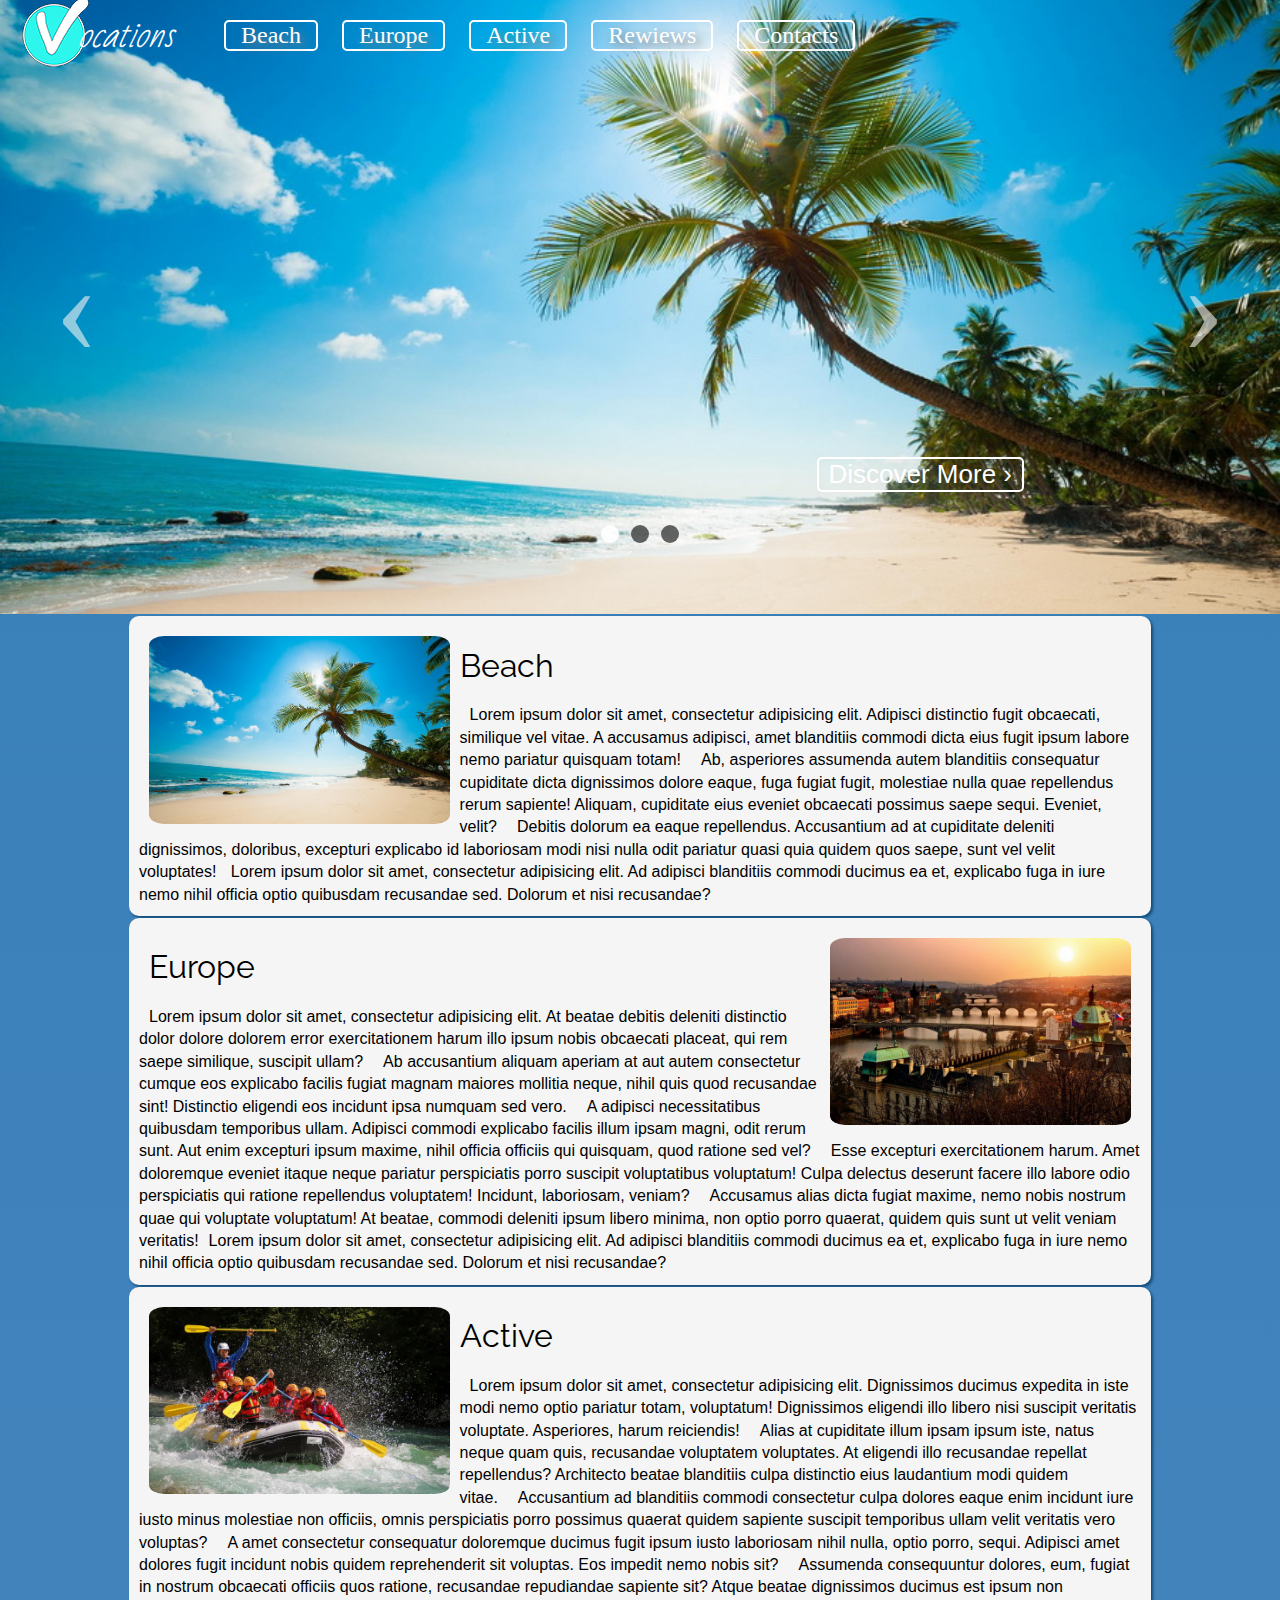
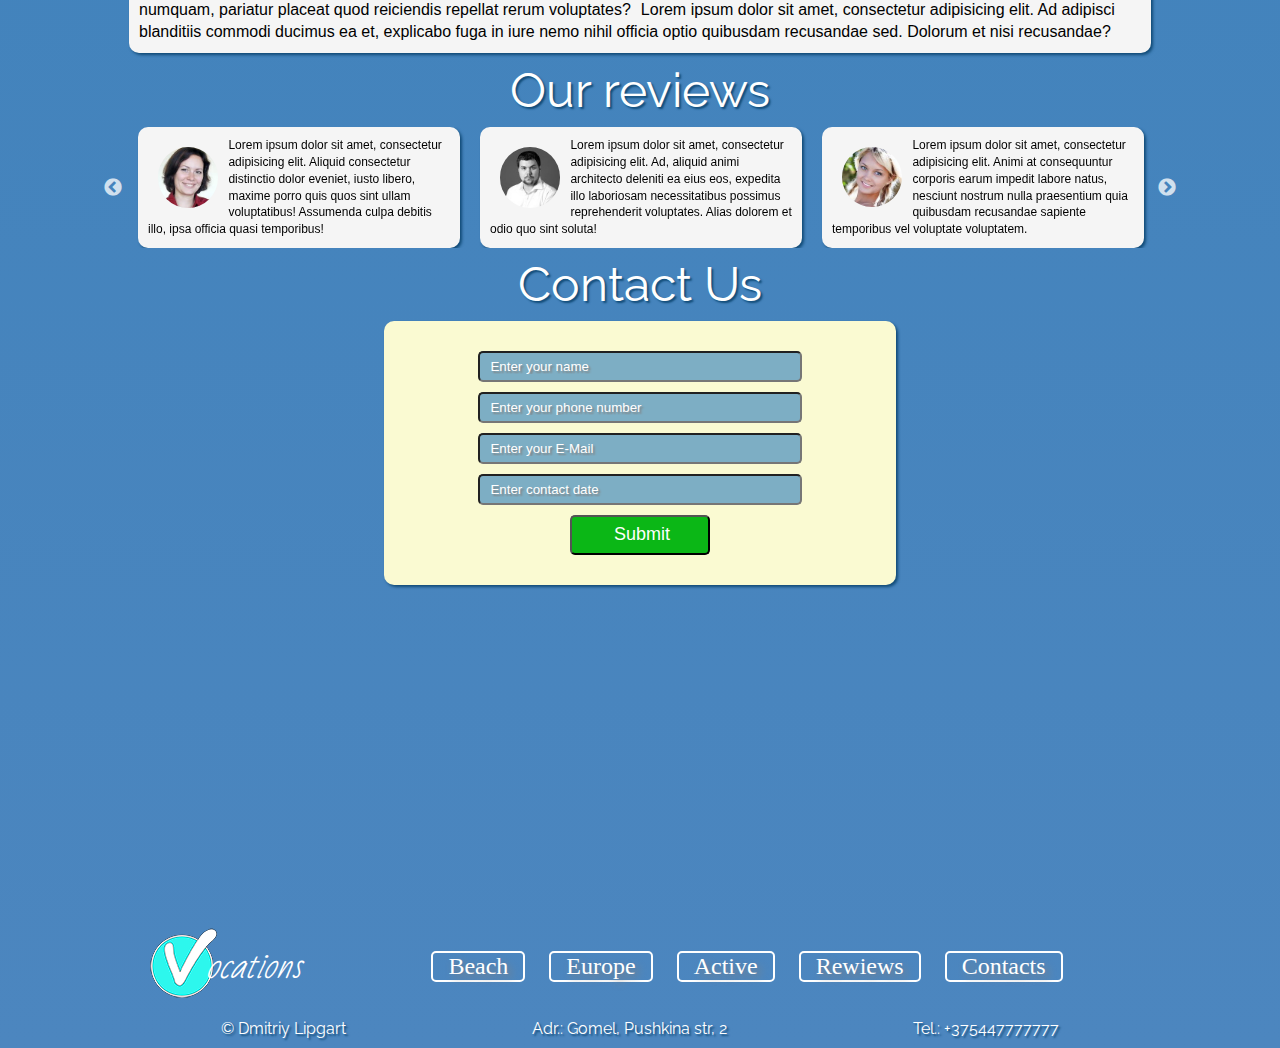
<file: index.html>
<!DOCTYPE html>
<html>
    <head>
        <meta charset="utf-8">
        <meta name="viewport" content="width=device-width, initial-scale=1.0">
        <title>Vocations</title>
        <link href="https://fonts.googleapis.com/css?family=Open+Sans:400,600,700|Raleway:400,600,700|Roboto+Slab:400,700|Source+Sans+Pro:400,600,700&amp;subset=cyrillic"
              rel="stylesheet">
        <link href="https://fonts.googleapis.com/css?family=Lobster+Two|Cookie" rel="stylesheet">
        <link href="https://fonts.googleapis.com/css?family=Gabriela|Lobster|Pangolin&amp;subset=cyrillic"
              rel="stylesheet">
        <link href="https://fonts.googleapis.com/css?family=Bad+Script|Marck+Script&amp;subset=cyrillic"
              rel="stylesheet">
        <link rel="stylesheet" href="main.css">
        <link rel="stylesheet" href="Carusel.css">
        <link rel="stylesheet" type="text/css" href="app/slick-master/slick/slick.css"/>
        <link rel="stylesheet" type="text/css" href="app/slick-master/slick/slick-theme.css"/>
        <link rel="stylesheet" type="text/css" href="app/datetimepicker-master/jquery.datetimepicker.css">


        <script src='https://www.google.com/recaptcha/api.js'></script>
    </head>
    <body>
        <header>
            <div class="logo">
                <img src="img/logo.png" alt="">
                <span>ocations</span>
            </div>
            <nav>
                <ul>
                    <li><a href="#beach">Beach</a></li>
                    <li><a href="#europe">Europe</a></li>
                    <li><a href="#active">Active</a></li>
                    <li><a href="#reviews">Rewiews</a></li>
                    <li><a href="#contacts">Contacts</a></li>
                </ul>
            </nav>

        </header>
        <div class="container">

            <input type="radio" id="i1" name="images" checked/>
            <input type="radio" id="i2" name="images"/>
            <input type="radio" id="i3" name="images"/>


            <div class="slide_img" id="one">


                <label class="prev" for="i3"><span class="arrow">&#x2039;</span></label>
                <label class="next" for="i2"><span class="arrow">&#x203a;</span></label>
                <a href="#beach"> Discover More &#x203a;</a>
            </div>

            <div class="slide_img" id="two">


                <label class="prev" for="i1"><span class="arrow">&#x2039;</span></label>
                <label class="next" for="i3"><span class="arrow">&#x203a;</span></label>
                <a href="#europe">Discover More &#x203a;</a>
            </div>

            <div class="slide_img" id="three">

                <label class="prev" for="i2"><span class="arrow">&#x2039;</span></label>
                <label class="next" for="i1"><span class="arrow">&#x203a;</span></label>
                <a href="#active">Discover More &#x203a;</a>
            </div>


            <div id="nav_slide">
                <label for="i1" class="dots" id="dot1"></label>
                <label for="i2" class="dots" id="dot2"></label>
                <label for="i3" class="dots" id="dot3"></label>

            </div>

        </div>
        <div class="articles">

            <article id="beach"><img class="leftImg" src="img/beach1.jpg" alt="">
                <h1>Beach</h1><span>Lorem ipsum dolor sit amet, consectetur adipisicing elit. Adipisci distinctio fugit obcaecati, similique vel vitae. A accusamus adipisci, amet blanditiis commodi dicta eius fugit ipsum labore nemo pariatur quisquam totam!</span><span>Ab, asperiores assumenda autem blanditiis consequatur cupiditate dicta dignissimos dolore eaque, fuga fugiat fugit, molestiae nulla quae repellendus rerum sapiente! Aliquam, cupiditate eius eveniet obcaecati possimus saepe sequi. Eveniet, velit?</span><span>Debitis dolorum ea eaque repellendus. Accusantium ad at cupiditate deleniti dignissimos, doloribus, excepturi explicabo id laboriosam modi nisi nulla odit pariatur quasi quia quidem quos saepe, sunt vel velit voluptates!</span>
                Lorem ipsum dolor sit amet, consectetur adipisicing elit. Ad adipisci blanditiis commodi ducimus ea et,
                explicabo fuga in iure nemo nihil officia optio quibusdam recusandae sed. Dolorum et nisi
                recusandae?</span></article>
            <article id="europe"><img class="rightImg" src="img/europe1.jpg" alt="">
                <h1>Europe</h1><span>Lorem ipsum dolor sit amet, consectetur adipisicing elit. At beatae debitis deleniti distinctio dolor dolore dolorem error exercitationem harum illo ipsum nobis obcaecati placeat, qui rem saepe similique, suscipit ullam?</span><span>Ab accusantium aliquam aperiam at aut autem consectetur cumque eos explicabo facilis fugiat magnam maiores mollitia neque, nihil quis quod recusandae sint! Distinctio eligendi eos incidunt ipsa numquam sed vero.</span><span>A adipisci necessitatibus quibusdam temporibus ullam. Adipisci commodi explicabo facilis illum ipsam magni, odit rerum sunt. Aut enim excepturi ipsum maxime, nihil officia officiis qui quisquam, quod ratione sed vel?</span><span>Esse excepturi exercitationem harum. Amet doloremque eveniet itaque neque pariatur perspiciatis porro suscipit voluptatibus voluptatum! Culpa delectus deserunt facere illo labore odio perspiciatis qui ratione repellendus voluptatem! Incidunt, laboriosam, veniam?</span><span>Accusamus alias dicta fugiat maxime, nemo nobis nostrum quae qui voluptate voluptatum! At beatae, commodi deleniti ipsum libero minima, non optio porro quaerat, quidem quis sunt ut velit veniam veritatis!</span>Lorem
                ipsum dolor sit amet, consectetur adipisicing elit. Ad adipisci blanditiis commodi ducimus ea et,
                explicabo fuga in iure nemo nihil officia optio quibusdam recusandae sed. Dolorum et nisi
                recusandae?</span></article>
            <article id="active"><img class="leftImg" src="img/active1.jpg" alt="">
                <h1>Active</h1><span>Lorem ipsum dolor sit amet, consectetur adipisicing elit. Dignissimos ducimus expedita in iste modi nemo optio pariatur totam, voluptatum! Dignissimos eligendi illo libero nisi suscipit veritatis voluptate. Asperiores, harum reiciendis!</span><span>Alias at cupiditate illum ipsam ipsum iste, natus neque quam quis, recusandae voluptatem voluptates. At eligendi illo recusandae repellat repellendus? Architecto beatae blanditiis culpa distinctio eius laudantium modi quidem vitae.</span><span>Accusantium ad blanditiis commodi consectetur culpa dolores eaque enim incidunt iure iusto minus molestiae non officiis, omnis perspiciatis porro possimus quaerat quidem sapiente suscipit temporibus ullam velit veritatis vero voluptas?</span><span>A amet consectetur consequatur doloremque ducimus fugit ipsum iusto laboriosam nihil nulla, optio porro, sequi. Adipisci amet dolores fugit incidunt nobis quidem reprehenderit sit voluptas. Eos impedit nemo nobis sit?</span><span>Assumenda consequuntur dolores, eum, fugiat in nostrum obcaecati officiis quos ratione, recusandae repudiandae sapiente sit? Atque beatae dignissimos ducimus est ipsum non numquam, pariatur placeat quod reiciendis repellat rerum voluptates?</span>Lorem
                ipsum dolor sit amet, consectetur adipisicing elit. Ad adipisci blanditiis commodi ducimus ea et,
                explicabo fuga in iure nemo nihil officia optio quibusdam recusandae sed. Dolorum et nisi
                recusandae?</span></article>

        </div>
        <div class="reviews_header" id="reviews">Our reviews</div>

        <div class="reviews" >

            <div class="review"><img src="img/1.jpg" alt=""><span>Lorem ipsum dolor sit amet, consectetur adipisicing elit. Aliquid consectetur distinctio dolor eveniet, iusto libero, maxime porro quis quos sint ullam voluptatibus! Assumenda culpa debitis illo, ipsa officia quasi temporibus! </span>
            </div>
            <div class="review"><img src="img/2.jpg" alt=""><span>Lorem ipsum dolor sit amet, consectetur adipisicing elit. Ad, aliquid animi architecto deleniti ea eius eos, expedita illo laboriosam necessitatibus possimus reprehenderit voluptates. Alias dolorem et odio quo sint soluta!</span>
            </div>
            <div class="review"><img src="img/3.jpg" alt=""><span>Lorem ipsum dolor sit amet, consectetur adipisicing elit. Animi at consequuntur corporis earum impedit labore natus, nesciunt nostrum nulla praesentium quia quibusdam recusandae sapiente temporibus vel voluptate voluptatem.</span>
            </div>
            <div class="review"><img src="img/4.jpg" alt=""><span>Lorem ipsum dolor sit amet, consectetur adipisicing elit. Aliquid commodi cumque debitis, ducimus eligendi illum impedit inventore iste iure libero minima modi optio quaerat quam sed, tempore unde voluptate voluptatum!</span>
            </div>
            <div class="review"><img src="img/5.jpg" alt=""><span>Lorem ipsum dolor sit amet, consectetur adipisicing elit. Alias asperiores aut autem, blanditiis consectetur, debitis inventore maxime obcaecati possimus qui quisquam quo, suscipit voluptatibus. Culpa eos laudantium minima quasi tempore!</span>
            </div>
        </div>


        <div class="contacts" id="contacts">Contact Us</div>

        

        <form>

            <input class="inputform" type="text" placeholder="Enter your name">
            <input class="inputform" type="tel" placeholder="Enter your phone number">
            <input class="inputform" type="email" placeholder="Enter your E-Mail">
            <input class="inputform" type="datetime" id="datetimepicker" placeholder="Enter contact date" >

            



            <input type="submit" value="Submit" class="g-recaptcha"
                   data-sitekey="6Ldg-FIUAAAAAKX5XKROLus_WLeIg62H_U6vsj1k"
                   data-callback="YourOnSubmitFn">
        </form>

            <div class="map">
                <script type="text/javascript" charset="utf-8" async src="https://api-maps.yandex.ru/services/constructor/1.0/js/?um=constructor%3A2ece7b2a3ecda36d1d85e0b5b9360e5f40759e779eb099354dcfffe36f696932&amp;lang=ru_RU&amp;scroll=false"></script>
            </div>

       

        <footer>

            <nav>
                <div class="logo">
                    <img src="img/logo.png" alt="">
                    <span>ocations</span>
                </div>
                <ul>
                    <li><a href="#beach">Beach</a></li>
                    <li><a href="#europe">Europe</a></li>
                    <li><a href="#active">Active</a></li>
                    <li><a href="#reviews">Rewiews</a></li>
                    <li><a href="#contacts">Contacts</a></li>
                </ul>

                <div class="social">


                    <script type="text/javascript">(function(w,doc) {
                        if (!w.__utlWdgt ) {
                            w.__utlWdgt = true;
                            var d = doc, s = d.createElement('script'), g = 'getElementsByTagName';
                            s.type = 'text/javascript'; s.charset='UTF-8'; s.async = true;
                            s.src = ('https:' == w.location.protocol ? 'https' : 'http')  + '://w.uptolike.com/widgets/v1/uptolike.js';
                            var h=d[g]('body')[0];
                            h.appendChild(s);
                        }})(window,document);
                    </script>
                    <div data-mobile-view="true" data-share-size="30" data-like-text-enable="false" data-background-alpha="0.0" data-pid="1758351" data-mode="share" data-background-color="#ffffff" data-hover-effect="scale" data-share-shape="round-rectangle" data-share-counter-size="12" data-icon-color="#ffffff" data-mobile-sn-ids="fb.vk.tw.ok.wh.vb.tm." data-text-color="#000000" data-buttons-color="#ffffff" data-counter-background-color="#ffffff" data-share-counter-type="disable" data-orientation="horizontal" data-following-enable="false" data-sn-ids="fb.vk.tw.ok.tm." data-preview-mobile="false" data-selection-enable="true" data-exclude-show-more="true" data-share-style="12" data-counter-background-alpha="1.0" data-top-button="true" class="uptolike-buttons" ></div>

                </div>

            </nav>
            <div class="info">

                <div class="copy">&#169 Dmitriy Lipgart</div>
                <div class="address"> Adr.:   Gomel, Pushkina str, 2</div>
                <div class="tel">Tel.:   +375447777777</div>

            </div>


        </footer>

         <script type="text/javascript" src="app/jquery-3.3.1.min.js"></script>

       <!-- <script type="text/javascript" src="app/datetimepicker-master/jquery.js"></script>
-->

        <script type="text/javascript" src="app/datetimepicker-master/build/jquery.datetimepicker.full.min.js"></script>
        <script type="text/javascript">

        jQuery('#datetimepicker').datetimepicker();
        </script>

        <script type="text/javascript" src="app/slick-master/slick/slick.min.js"></script>


        <script type="text/javascript" src="js.js">

        </script>

    </body>
</html>
</file>
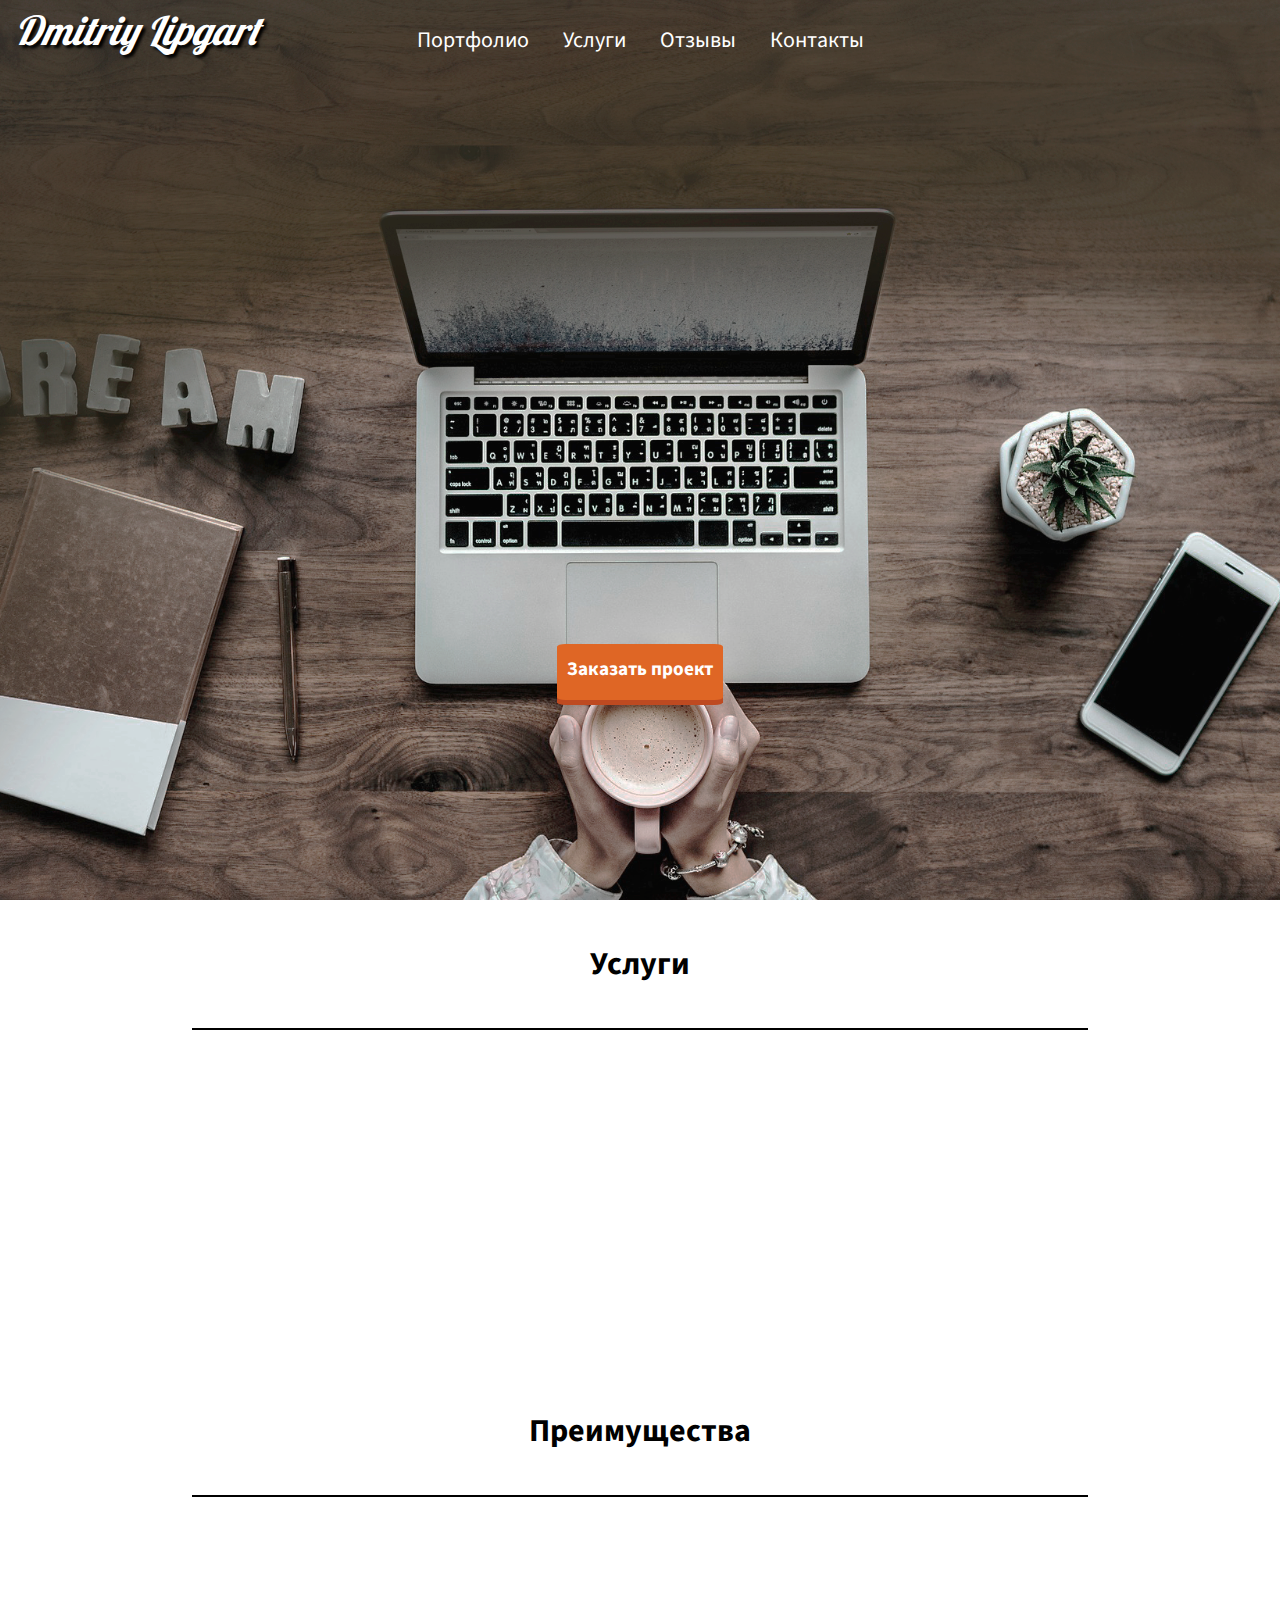
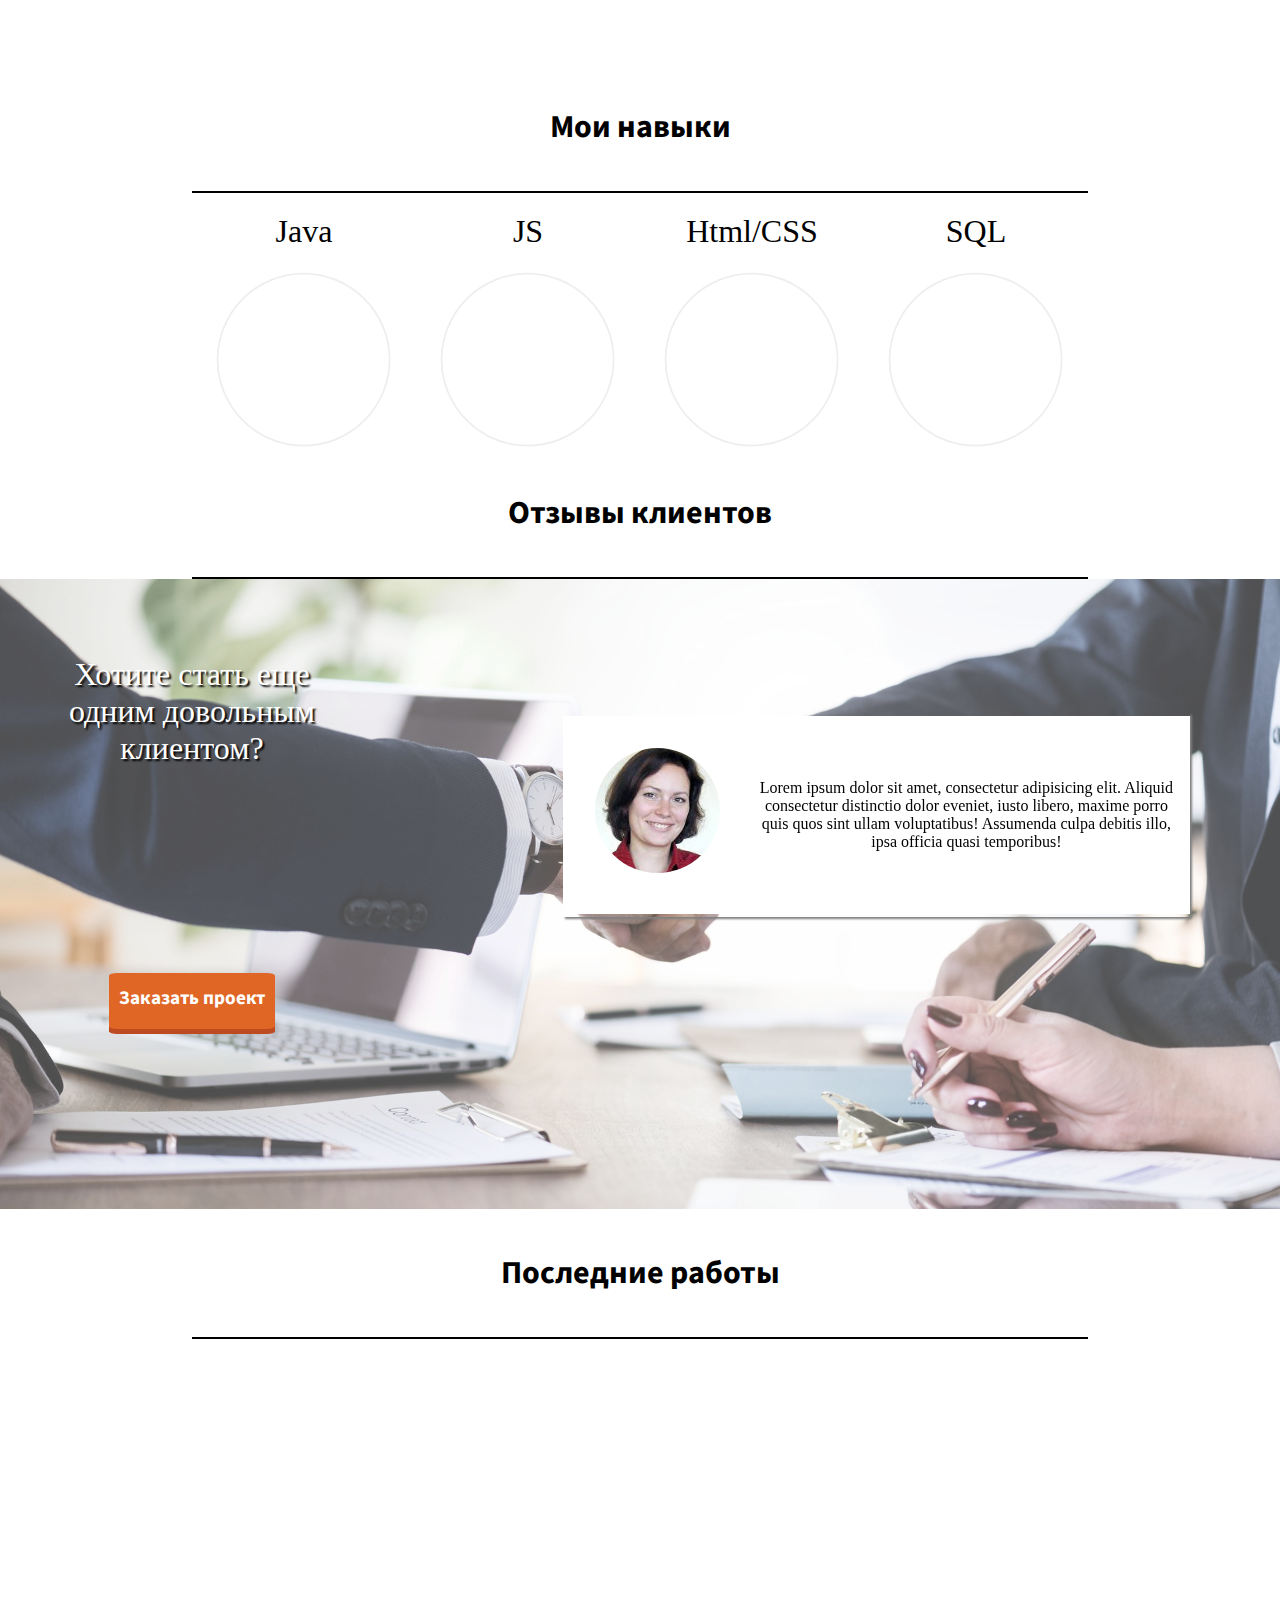
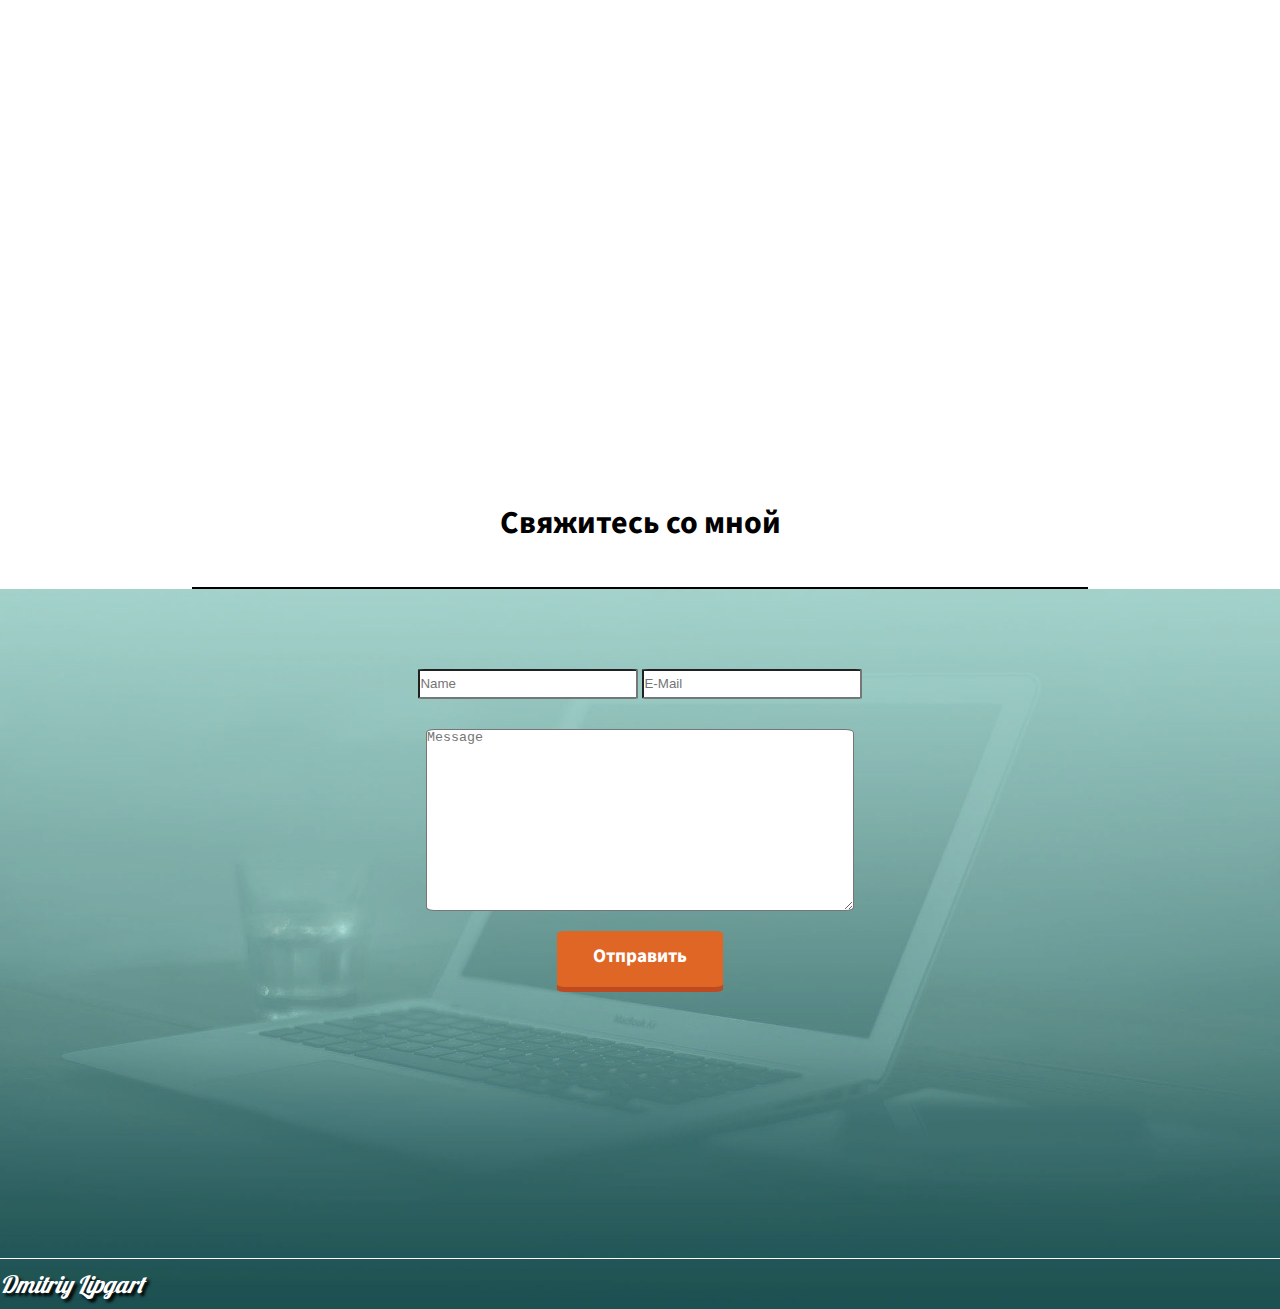
<file: Exam/index.html>
<!DOCTYPE html>
<html>
    <head>
        <meta charset="utf-8">
        <title>$Title$</title>
        <meta name="viewport" content="width=device-width, initial-scale=1">
        <link href="https://fonts.googleapis.com/css?family=Open+Sans:400,600,700|Raleway:400,600,700|Roboto+Slab:400,700|Source+Sans+Pro:400,600,700&amp;subset=cyrillic" rel="stylesheet">
        <link href="https://fonts.googleapis.com/css?family=Lobster+Two|Cookie" rel="stylesheet">
        <link href="https://fonts.googleapis.com/css?family=Gabriela|Lobster|Pangolin&amp;subset=cyrillic" rel="stylesheet">
        <link href="https://fonts.googleapis.com/css?family=Bad+Script|Marck+Script&amp;subset=cyrillic" rel="stylesheet">
        <link rel="stylesheet" href="Style.css">
        <link rel="stylesheet" href="media.css">
        <link rel="stylesheet" href="js/revealator-master/fm.revealator.jquery.css">
        <link rel="stylesheet" href="https://use.fontawesome.com/releases/v5.0.12/css/all.css" integrity="sha384-G0fIWCsCzJIMAVNQPfjH08cyYaUtMwjJwqiRKxxE/rx96Uroj1BtIQ6MLJuheaO9" crossorigin="anonymous">
        <script src="js/jquery-3.3.1.min.js"></script>
        <script src="js/jquery.viewportchecker.min.js"></script>
        <script src="js/progressbar.min.js"></script>
        <script src="js/revealator-master/fm.revealator.jquery.js"></script>


        <link rel="stylesheet" type="text/css" href="js/slick-master/slick/slick.css"/>
        <link rel="stylesheet" type="text/css" href="js/slick-master/slick/slick-theme.css"/>
    </head>
    <body>
        <div class="logo">Dmitriy Lipgart</div>
        <div class="header">
            <nav>
                <input type="checkbox" name="toggle" id="menu" class="toggle_menu">
                <label for="menu" class="toggle_menu"><i class="fa fa-bars"></i>Меню</label>
                <ul id="menu_ch">
                    <li><a href="#portfolio_a">Портфолио</a></li>
                    <li><a href="#service_a">Услуги</a></li>
                    <li><a href="#reviews_a">Отзывы</a></li>
                    <li><a href="#contacts">Контакты</a></li>
                </ul></nav>
        </div>
            <div class="container">
                <div class="button"><a href="#contacts">Заказать проект</a>

                </div>
        </div>

        <h2 id="service_a">Услуги</h2>

        <div class="services" >

            <figure class="services_item">
                <h3>Java Development</h3>
                <img src="img/javasm.png" alt="">
                <figcaption>Lorem ipsum dolor sit amet, consectetur adipisicing elit. Asperiores at cum debitis dolorum eos mollitia odio reiciendis sequi tenetur. </figcaption>
                <button></button>
            </figure>

            <figure class="services_item">
                <h3>Web Development</h3>
                <img src="img/html3.png" alt="">
                <figcaption>Lorem ipsum dolor sit amet, consectetur adipisicing elit. Asperiores at cum debitis dolorum eos mollitia odio reiciendis sequi tenetur.</figcaption>
                <button></button>
            </figure>

            <figure class="services_item">
                <h3>Android Development</h3>
                <img src="img/android-phonesm.png" alt="">
                <figcaption>Lorem ipsum dolor sit amet, consectetur adipisicing elit. Asperiores at cum debitis dolorum eos mollitia odio reiciendis sequi tenetur.</figcaption>
                <button></button>
            </figure>
        </div>

        <h2 id="advantages_a">Преимущества</h2>
        <div class="advantages">

            <figure class="advantages_item">
                <h3>Скорость</h3>
                <i class="far fa-clock"></i>
                <figcaption>Lorem ipsum dolor sit amet, consectetur adipisicing elit. Asperiores at cum debitis dolorum eos mollitia odio reiciendis sequi tenetur. </figcaption>
                <button></button>
            </figure>

            <figure class="advantages_item">
                <h3>Качество</h3>
                <i class="far fa-thumbs-up"></i>
                <figcaption>Lorem ipsum dolor sit amet, consectetur adipisicing elit. Asperiores at cum debitis dolorum eos mollitia odio reiciendis sequi tenetur.</figcaption>
                <button></button>
            </figure>

            <figure class="advantages_item">
                <h3>Поддержка</h3>
                <i class="far fa-handshake"></i>
                <figcaption>Lorem ipsum dolor sit amet, consectetur adipisicing elit. Asperiores at cum debitis dolorum eos mollitia odio reiciendis sequi tenetur.</figcaption>
                <button></button>
            </figure>
        </div>
        <h2>Мои навыки</h2>
        <div class="skills">

        <div class="skill">
            <div class="skill_name"><span>Java</span></div>
            <div class="skill_bar"></div>
        </div>

            <div class="skill">
                <div class="skill_name">JS</div>
                <div class="skill_bar"></div>
            </div>

            <div class="skill">
                <div class="skill_name">Html/CSS</div>
                <div class="skill_bar"></div>
            </div>

            <div class="skill">
                <div class="skill_name">SQL</div>
                <div class="skill_bar"></div>
            </div>

        </div>

        <h2 id="reviews_a">Отзывы клиентов</h2>
        <div class="reviews_wrapper">
            <div class="reviews_aside"><span>Хотите стать еще одним довольным клиентом?</span>
                <div class="button reviews_button"><a href="#contacts">Заказать проект</a>
                </div>
            </div>


            <div class="reviews_bside">

                <div class="reviews">

                    <div class="review"><img src="img/1.jpg" alt=""><span>Lorem ipsum dolor sit amet, consectetur adipisicing elit. Aliquid consectetur distinctio dolor eveniet, iusto libero, maxime porro quis quos sint ullam voluptatibus! Assumenda culpa debitis illo, ipsa officia quasi temporibus! </span>
                    </div>
                    <div class="review"><img src="img/2.jpg" alt=""><span>Lorem ipsum dolor sit amet, consectetur adipisicing elit. Ad, aliquid animi architecto deleniti ea eius eos, expedita illo laboriosam necessitatibus possimus reprehenderit voluptates. Alias dolorem et odio quo sint soluta!</span>
                    </div>
                    <div class="review"><img src="img/3.jpg" alt=""><span>Lorem ipsum dolor sit amet, consectetur adipisicing elit. Animi at consequuntur corporis earum impedit labore natus, nesciunt nostrum nulla praesentium quia quibusdam recusandae sapiente temporibus vel voluptate voluptatem.</span>
                    </div>
                    <div class="review"><img src="img/4.jpg" alt=""><span>Lorem ipsum dolor sit amet, consectetur adipisicing elit. Aliquid commodi cumque debitis, ducimus eligendi illum impedit inventore iste iure libero minima modi optio quaerat quam sed, tempore unde voluptate voluptatum!</span>
                    </div>
                    <div class="review"><img src="img/5.jpg" alt=""><span>Lorem ipsum dolor sit amet, consectetur adipisicing elit. Alias asperiores aut autem, blanditiis consectetur, debitis inventore maxime obcaecati possimus qui quisquam quo, suscipit voluptatibus. Culpa eos laudantium minima quasi tempore!</span>
                    </div>
                </div>
            </div>
        </div>



        <h2 id="portfolio_a">Последние работы</h2>
        <div class="portfolio">
            <figure class="portfolio_item revealator-slideleft revealator-once"><img src="img/projects/project1.jpg" alt="">
                <figcaption>
                    <h3>Название проекта</h3>
                    <p>Описание проекта. Описание проекта. Описание проекта</p>
                    <button></button>
                </figcaption>
            </figure>
            <figure class="portfolio_item revealator-slideleft revealator-delay2 revealator-once"><img src="img/projects/project2.jpg" alt="">
                <figcaption>
                    <h3>Название проекта</h3>
                    <p>Описание проекта. Описание проекта. Описание проекта</p>
                    <button></button>
                </figcaption>
            </figure>
            <figure class="portfolio_item revealator-slideleft revealator-delay4 revealator-once"><img src="img/projects/project3.jpg" alt="">
                <figcaption>
                    <h3>Название проекта</h3>
                    <p>Описание проекта. Описание проекта. Описание проекта</p>
                    <button></button>
                </figcaption>
            </figure>
            <figure class="portfolio_item revealator-slideright revealator-once"><img src="img/projects/project4.jpg" alt="">
                <figcaption>
                    <h3>Название проекта</h3>
                    <p>Описание проекта. Описание проекта. Описание проекта</p>
                    <button></button>
                </figcaption>
            </figure>
            <figure class="portfolio_item revealator-slideright revealator-delay2 revealator-once"><img src="img/projects/project5.jpg" alt="">
                <figcaption>
                    <h3>Название проекта</h3>
                    <p>Описание проекта. Описание проекта. Описание проекта</p>
                    <button></button>
                </figcaption>
            </figure>
            <figure class="portfolio_item revealator-slideright revealator-delay4 revealator-once"><img src="img/projects/project6.jpg" alt="">
                <figcaption>
                    <h3 class="test">Название проекта</h3>
                    <p>Описание проекта. Описание проекта. Описание проекта</p>
                    <button></button>
                </figcaption>
            </figure>
        </div>





        <h2 id="contacts">Свяжитесь со мной</h2>
        <div class="footer_container">


            <form>

                <input class="inputform" type="text" placeholder="Name">
                <input class="inputform" type="email" placeholder="E-Mail">
                <textarea placeholder="Message"></textarea>


            </form>
            <div class="button"><a href="#">Отправить</a></div>
            <footer>
                <div class="footlogo">Dmitriy Lipgart</div>

                <div class="social">

                    <script type="text/javascript">(function(w,doc) {
                        if (!w.__utlWdgt ) {
                            w.__utlWdgt = true;
                            var d = doc, s = d.createElement('script'), g = 'getElementsByTagName';
                            s.type = 'text/javascript'; s.charset='UTF-8'; s.async = true;
                            s.src = ('https:' == w.location.protocol ? 'https' : 'http')  + '://w.uptolike.com/widgets/v1/uptolike.js';
                            var h=d[g]('body')[0];
                            h.appendChild(s);
                        }})(window,document);
                    </script>
                    <div data-mobile-view="false" data-share-size="20" data-like-text-enable="false" data-background-alpha="0.0" data-pid="1764262" data-mode="share" data-background-color="#ffffff" data-hover-effect="scale" data-share-shape="round-rectangle" data-share-counter-size="12" data-icon-color="#ffffff" data-mobile-sn-ids="fb.vk.tw.ok.wh.vb.tm." data-text-color="#000000" data-buttons-color="#ffffff" data-counter-background-color="#ffffff" data-share-counter-type="common" data-orientation="horizontal" data-following-enable="false" data-sn-ids="fb.vk.tw.tm.ln." data-preview-mobile="false" data-selection-enable="true" data-exclude-show-more="true" data-share-style="4" data-counter-background-alpha="1.0" data-top-button="false" class="uptolike-buttons" ></div>
                </div>
            </footer>


            <a href="#" class="fas fa-arrow-alt-circle-up"></a>
        </div>

        <script>
            $(window).scroll(function(){

                if($(window).scrollTop()>500){

                    $('.fa-arrow-alt-circle-up').show()

                } else {
                    $('.fa-arrow-alt-circle-up').hide()
                }
            })

        </script>


        <script>
            $(document).ready(function(){


                $(".nav").on("click","a", function (event) {
                    event.preventDefault();
                    var id  = $(this).attr('href'),
                        top = $(id).offset().top;
                    $('body,html').animate({scrollTop: top}, 1000);
                });

                $('.fa-arrow-alt-circle-up').click(function() {
                    $('body,html').animate({scrollTop:0},500);
                    return false;
                });


            });
        </script>




        <script type="text/javascript" src="js/slick-master/slick/slick.min.js"></script>

        <script>
            $('.reviews').slick({
//                vertical: true,
                autoplay: true,
                appendArrows: $(".review"),
                infinite: true,
                slidesToShow: 1,
                slidesToScroll: 1
            });

        </script>


        <script>

            var elems = document.getElementsByClassName("skill_bar");
            var bars = [];
            var skillValue = [.80, .84, .89, .65]


            for(var i = 0; i < elems.length; i++) {
                var bar = new ProgressBar.Circle(elems[i], {
                    color: '#232323',
                    // This has to be the same size as the maximum width to
                    // prevent clipping
                    strokeWidth: 4,
                    trailWidth: 1,
                    easing: 'easeInOut',
                    duration: 1400,
                    text: {
                        autoStyleContainer: false
                    },
                    from: {color: '#FF0000', width: 1},
                    to: {color: '#0f6e85', width: 4},
                    // Set default step function for all animate calls
                    step: function (state, circle) {
                        circle.path.setAttribute('stroke', state.color);
                        circle.path.setAttribute('stroke-width', state.width);

                        var value = Math.round(circle.value() * 100);
                        if (value === 0) {
                            circle.setText('');
                        } else {
                            circle.setText(value);
                        }

                    }
                });
                bar.text.style.fontFamily = '"Raleway", Helvetica, sans-serif';
                bar.text.style.fontSize = '2rem';
                bars.push(bar);
            }




            jQuery(function($){

                $('.services').viewportChecker({
                    callbackFunction:function(){
                        $( '.services').css('opacity', 1)
                    }
                });
                $('.advantages').viewportChecker({
                    callbackFunction:function(){
                        $( '.advantages').css('opacity', 1)
                    }
                });
                $('.skills').viewportChecker({
                    callbackFunction:function(){
                        for(var i = 0; i < elems.length; i++){

                            bars[i].animate(skillValue[i]);
                        }
                    }
                });


            });














//            $(window).scroll(function(){
//
//                if($(window).scrollTop()>400){
//                    $( '.services').css('opacity', 1)
//                }
//            })
        </script>

        
    </body>
</html>
</file>
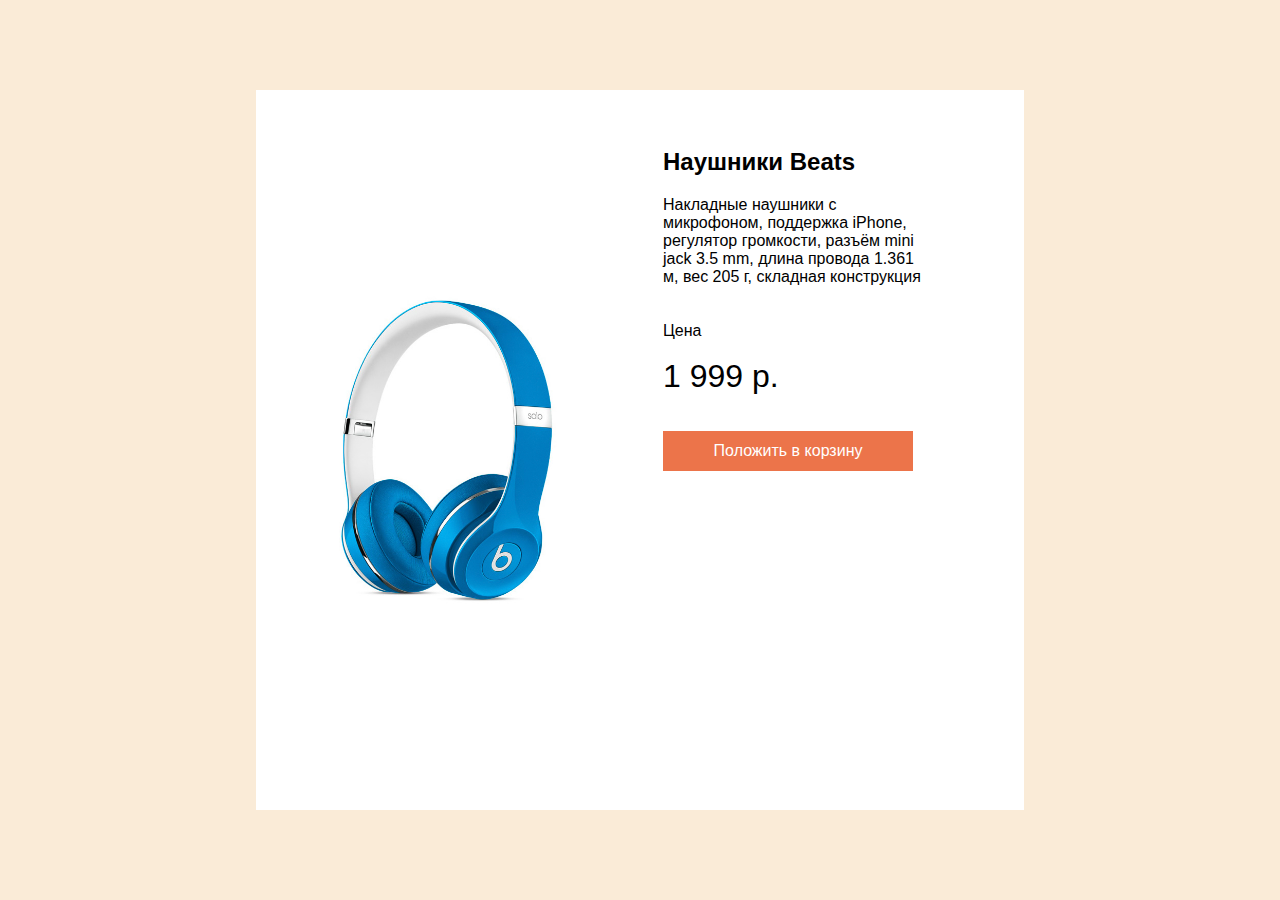
<file: goodCard/index.html>
<!DOCTYPE html>
<html>
    <head>
        <meta charset="utf-8">
        <title>Card</title>
        <link rel="stylesheet" href="main.css">
        <meta name="viewport" content="width=device-width, initial-scale=1">
    </head>
    <body>
        <div class="container">
            <div class="img"></div>
            <div class="info">
                <h2>Наушники Beats</h2>
                <div class="description">Накладные наушники с микрофоном, поддержка iPhone, регулятор громкости, разъём mini jack 3.5 mm, длина провода 1.361 м, вес 205 г, складная конструкция</div>
                <div class="price_desc">Цена</div>
                <div class="price">1 999 р.</div>
                <div class="button"><a href="#">
                    Положить в корзину</a></div>
            </div>
        </div>
    </body>
</html>
</file>
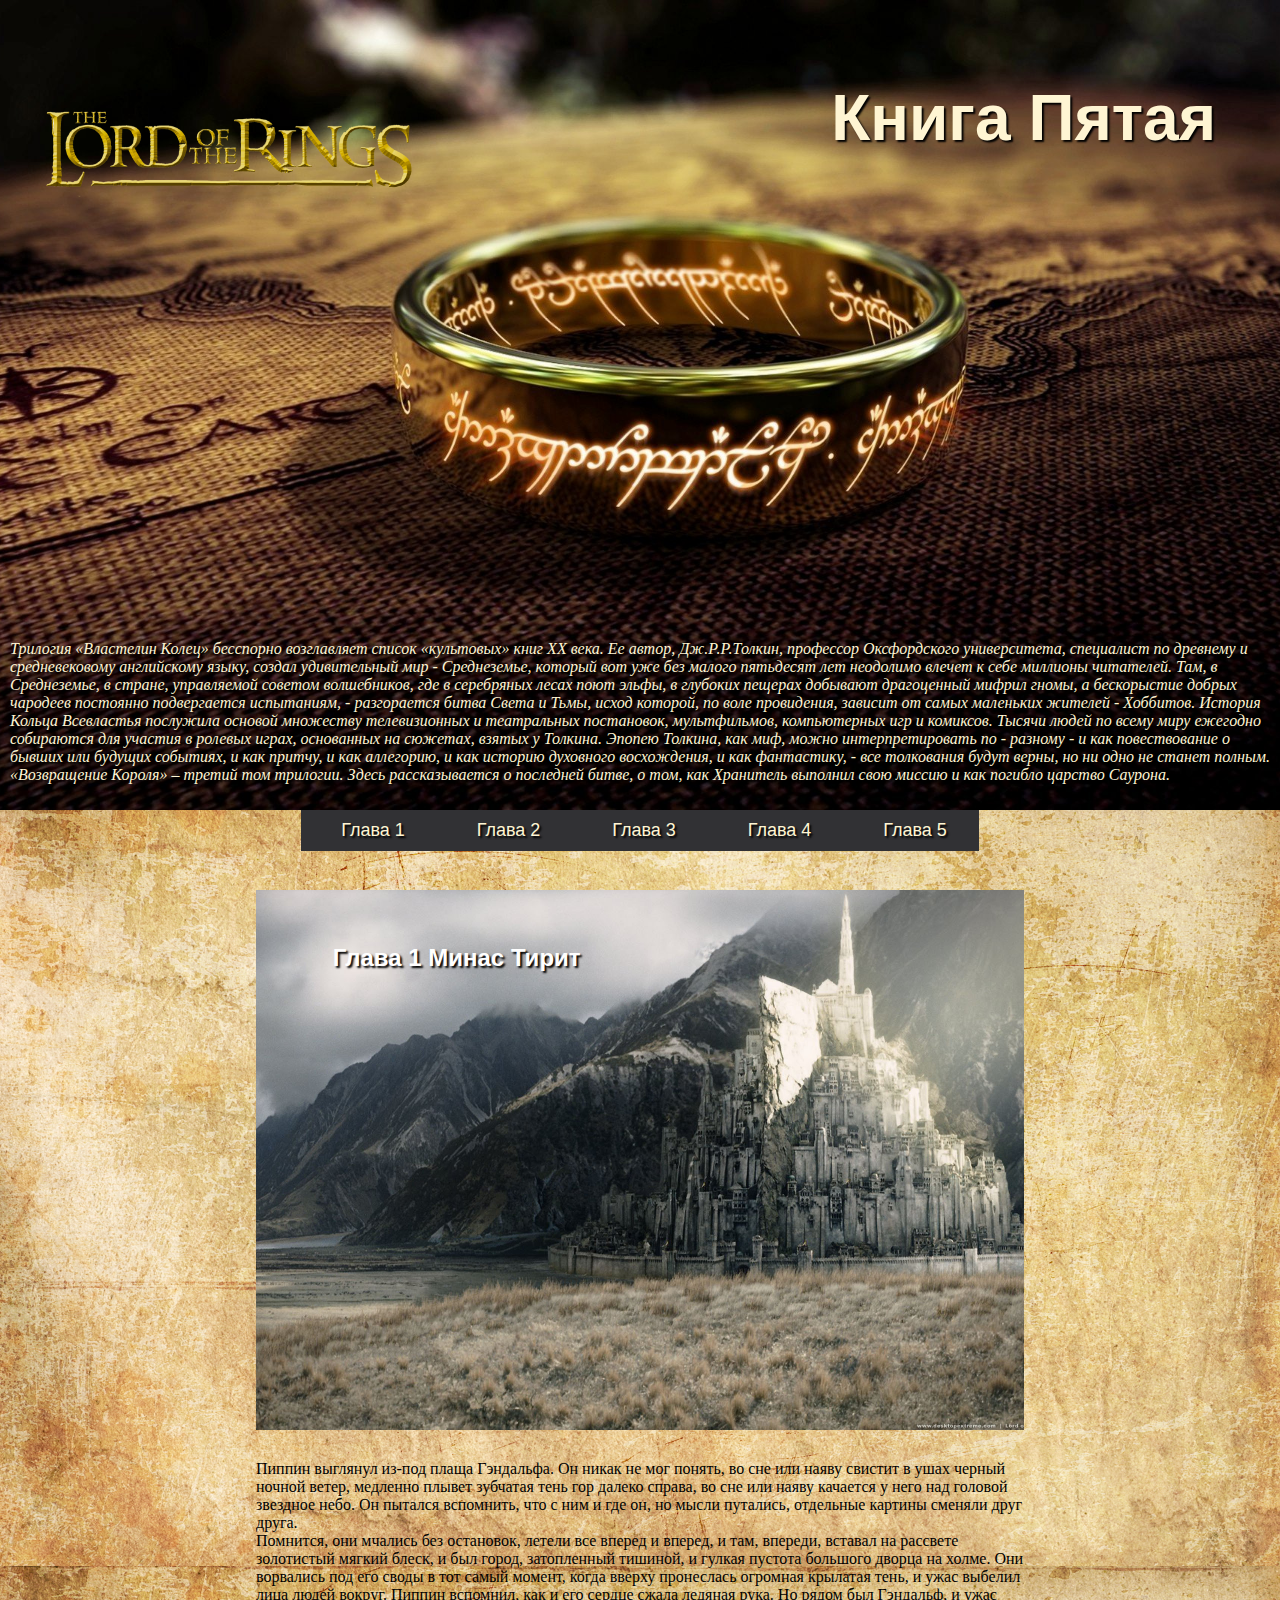
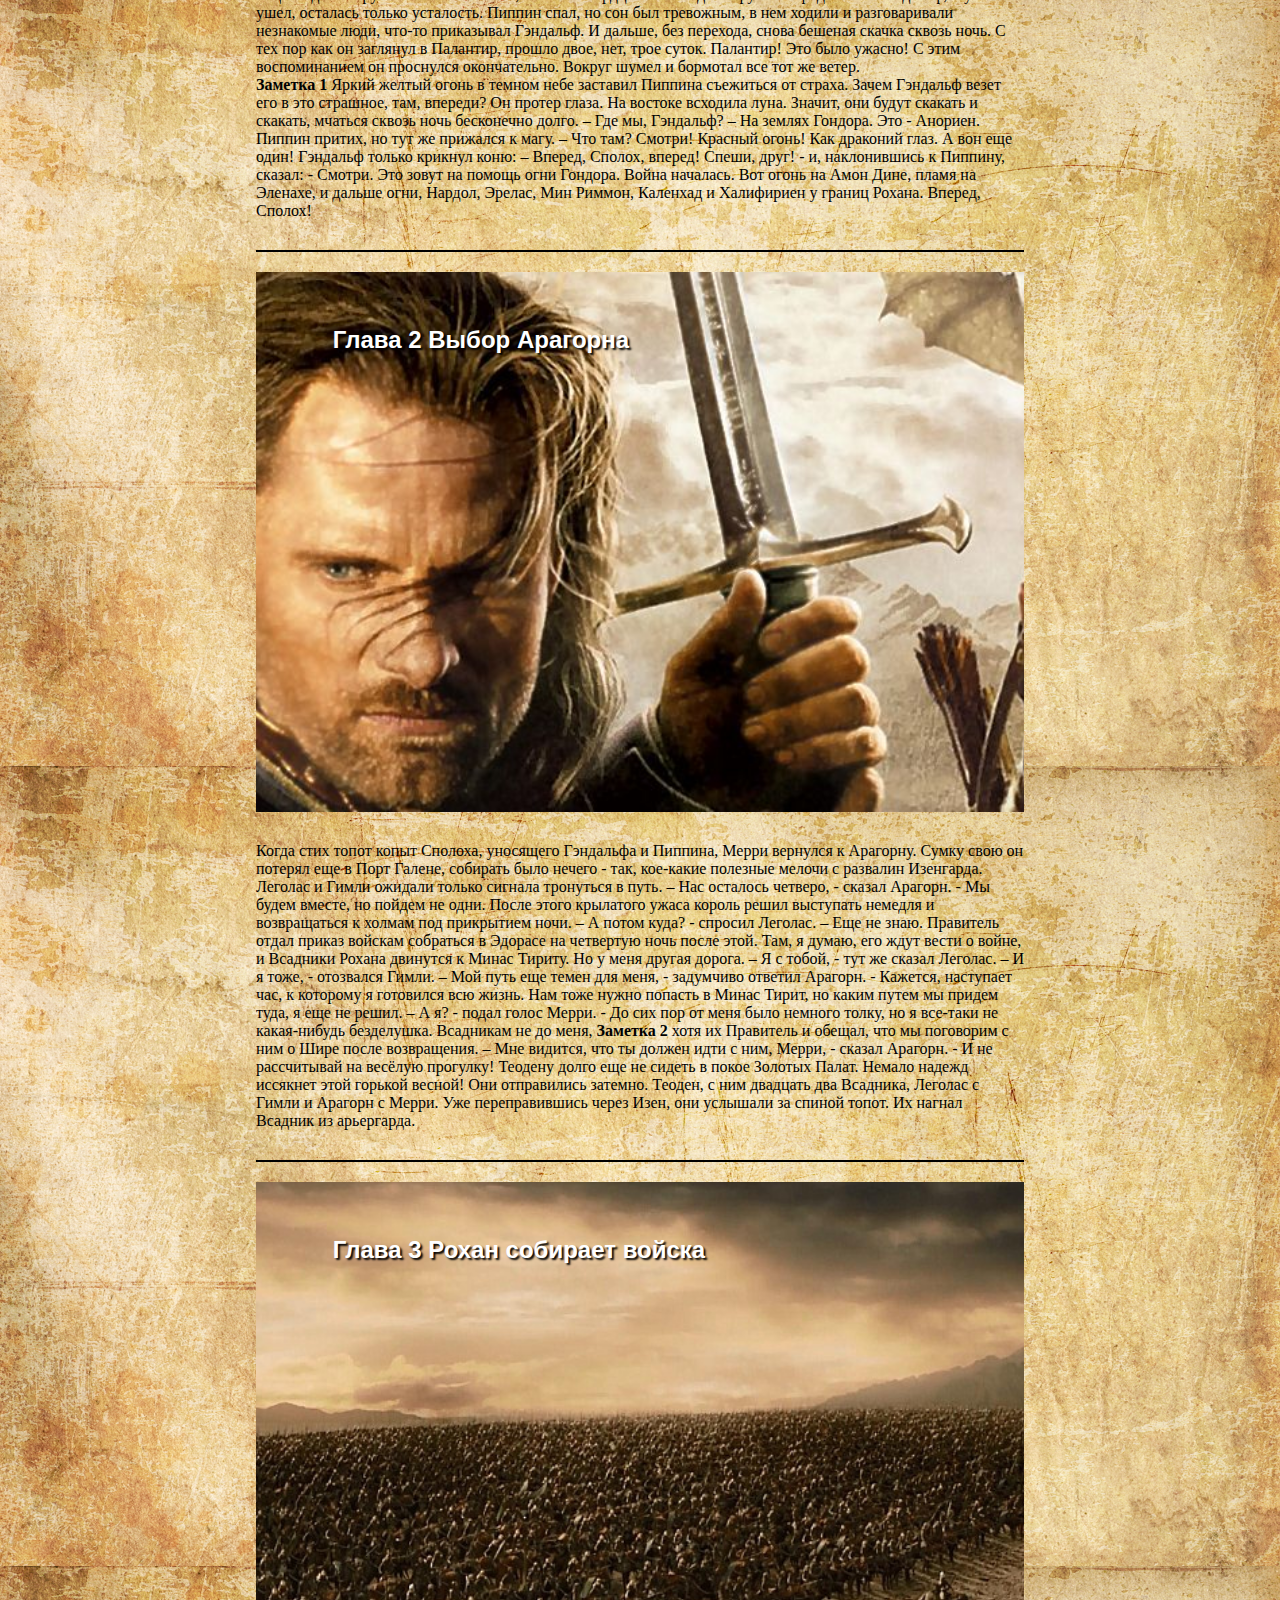
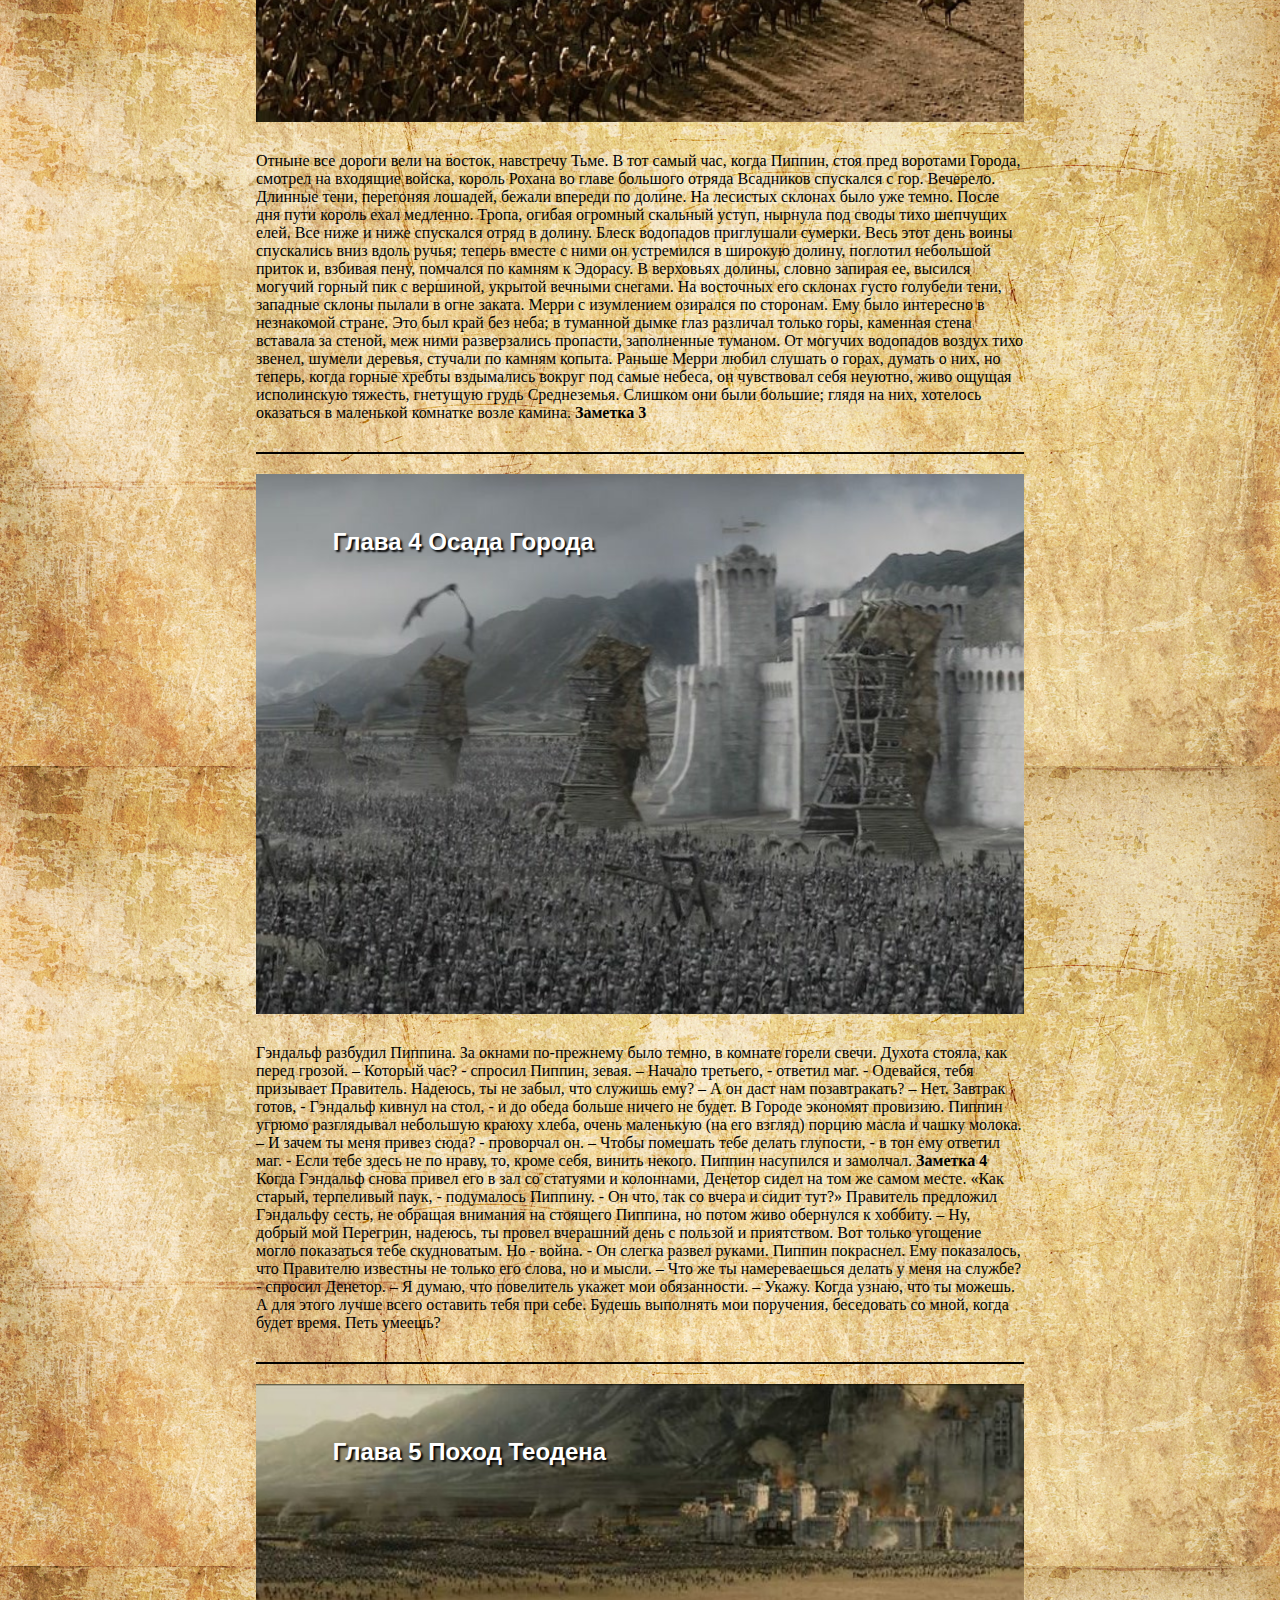
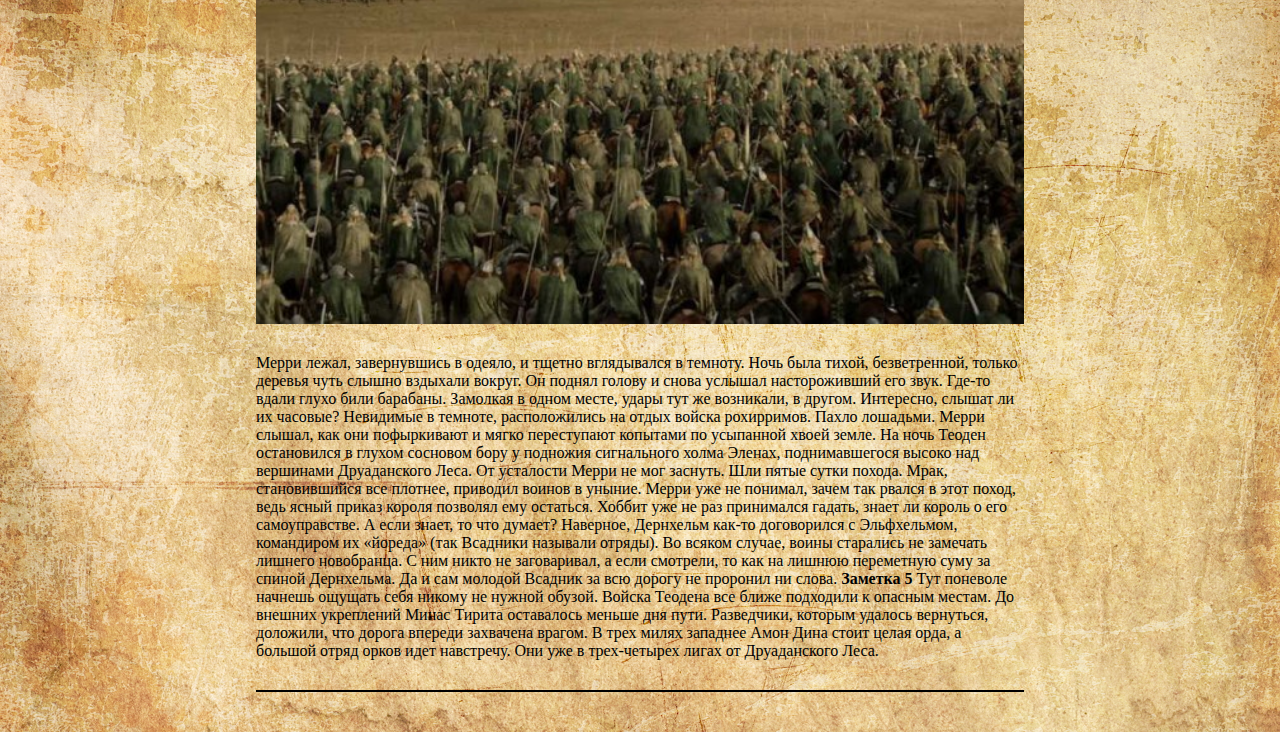
<file: lotr/index.html>
<!DOCTYPE html>
<html lang="ru">
    <head>
        <meta charset="UTF-8">
        <title>MyFirstPage</title>
        <link rel="stylesheet" href="main.css">
        <link href="https://fonts.googleapis.com/css?family=Bree+Serif|Caveat|Crimson+Text|Pacifico|Satisfy" rel="stylesheet">
        <link rel="stylesheet" href="https://use.fontawesome.com/releases/v5.0.10/css/all.css" integrity="sha384-+d0P83n9kaQMCwj8F4RJB66tzIwOKmrdb46+porD/OvrJ+37WqIM7UoBtwHO6Nlg" crossorigin="anonymous">
        <script src="js/jquery-3.3.1.min.js"></script>
    </head>
    <body>



        <div class="header">

            <div class="logo"></div>

            <div class="header_info"><em>Трилогия «Властелин Колец» бесспорно возглавляет список «культовых» книг XX века.
                Ее автор, Дж.Р.Р.Толкин, профессор Оксфордского университета, специалист по древнему и
                средневековому английскому языку, создал удивительный мир - Среднеземье,
                который вот уже без малого пятьдесят лет неодолимо влечет к себе миллионы читателей.
                Там, в Среднеземье, в стране, управляемой советом волшебников, где в серебряных лесах
                поют эльфы, в глубоких пещерах добывают драгоценный мифрил гномы, а бескорыстие
                добрых чародеев постоянно подвергается испытаниям, - разгорается битва Света и Тьмы,
                исход которой, по воле провидения, зависит от самых маленьких жителей - Хоббитов.
                История Кольца Всевластья послужила основой множеству телевизионных и театральных
                постановок, мультфильмов, компьютерных игр и комиксов. Тысячи людей по всему миру
                ежегодно собираются для участия в ролевых играх, основанных на сюжетах, взятых у
                Толкина. Эпопею Толкина, как миф, можно интерпретировать по - разному - и как
                повествование о бывших или будущих событиях, и как притчу, и как аллегорию, и
                как историю духовного восхождения, и как фантастику, - все толкования будут верны,
                но ни одно не станет полным. «Возвращение Короля» – третий том трилогии. Здесь
                рассказывается о последней битве, о том, как Хранитель выполнил свою миссию и как
                погибло царство Саурона. </em></div>
            <h1>
                Книга Пятая
            </h1>

        </div>

        <nav>
            <ul>
                <li><a href="#Ch1">Глава 1 </a>
                    <ul>
                        <li><a href="#note1">Заметка 1</a></li>

                    </ul>
                </li>
                <li><a href="#Ch2">Глава 2 </a>
                    <ul>
                        <li><a href="#note2">Заметка 2</a></li>
                    </ul>
                </li>
                <li><a href="#Ch3">Глава 3</a>
                    <ul>
                        <li>
                            <a href="#note3">
                                <del>Заметка 3</del>
                            </a>
                        </li>
                    </ul>
                </li>

                <li><a href="#Ch4">Глава 4</a>
                    <ul>
                        <li><a href="#note4">Заметка 4</a></li>
                    </ul>
                </li>

                <li><a href="#Ch5">Глава 5</a>
                    <ul>
                        <li><a href="#note5">Заметка 5</a></li>
                    </ul>
                </li>

            </ul>
        </nav>

        <div class="wrapper">

            <div class="articles">

                <div class="article">
                    <div class="img minas_tirit" style="background-image: url('img/minas-tirit.jpg')">
                        <h2 id="Ch1">Глава 1 Минас Тирит</h2>
                    </div>
                    <div class="text"><p>Пиппин выглянул из-под плаща Гэндальфа. Он никак не мог понять, во сне или наяву
                        свистит в ушах черный ночной ветер, медленно плывет зубчатая тень гор далеко справа,
                        во сне или наяву качается у него над головой звездное небо. Он пытался вспомнить,
                        что с ним и где он, но мысли путались, отдельные картины сменяли друг друга.</p>
                        <p>Помнится, они мчались без остановок, летели все вперед и вперед, и там, впереди,
                            вставал на рассвете золотистый мягкий блеск, и был город, затопленный тишиной, и гулкая
                            пустота большого дворца на холме. Они ворвались под его своды в тот самый момент, когда
                            вверху пронеслась огромная крылатая тень, и ужас выбелил лица людей вокруг. Пиппин вспомнил,
                            как и его сердце сжала ледяная рука. Но рядом был Гэндальф, и ужас ушел, осталась только
                            усталость. Пиппин спал, но сон был тревожным, в нем ходили и разговаривали незнакомые люди,
                            что-то приказывал Гэндальф. И дальше, без перехода, снова бешеная скачка сквозь ночь.
                            С тех пор как он заглянул в Палантир, прошло двое, нет, трое суток. Палантир! Это было ужасно!
                            С этим воспоминанием он проснулся окончательно. Вокруг шумел и бормотал все тот же ветер.</p>

                        <p><b id="note1">Заметка 1 </b>Яркий желтый огонь в темном небе заставил Пиппина съежиться от страха. Зачем
                            Гэндальф
                            везет его в это страшное, там, впереди? Он протер глаза. На востоке всходила луна.
                            Значит, они будут скакать и скакать, мчаться сквозь ночь бесконечно долго.
                            – Где мы, Гэндальф?
                            – На землях Гондора. Это - Анориен.
                            Пиппин притих, но тут же прижался к магу.
                            – Что там? Смотри! Красный огонь! Как драконий глаз. А вон еще один!
                            Гэндальф только крикнул коню:
                            – Вперед, Сполох, вперед! Спеши, друг! - и, наклонившись к Пиппину, сказал: - Смотри.
                            Это зовут на помощь огни Гондора. Война началась. Вот огонь на Амон Дине, пламя на
                            Эленахе, и дальше огни, Нардол, Эрелас, Мин Риммон, Каленхад и Халифириен у границ
                            Рохана. Вперед, Сполох!
                        </p></div>
                    </div>



                <div class="article">


                    <div class="img aragorn" style="background-image: url('img/aragorn.jpg')">
                        <h2 id="Ch2">Глава 2 Выбор Арагорна</h2>
                    </div>

                    <div class="text"><p>Когда стих топот копыт Сполоха, уносящего Гэндальфа и Пиппина, Мерри вернулся к Арагорну.
                        Сумку свою он потерял еще в Порт Галене, собирать было нечего - так, кое-какие полезные мелочи с
                        развалин Изенгарда. Леголас и Гимли ожидали только сигнала тронуться в путь.
                        – Нас осталось четверо, - сказал Арагорн. - Мы будем вместе, но пойдем не одни.
                        После этого крылатого ужаса король решил выступать немедля и возвращаться к холмам
                        под прикрытием ночи.
                        – А потом куда? - спросил Леголас.
                        – Еще не знаю. Правитель отдал приказ войскам собраться в Эдорасе на четвертую ночь
                        после этой. Там, я думаю, его ждут вести о войне, и Всадники Рохана двинутся к Минас
                        Тириту. Но у меня другая дорога.
                        – Я с тобой, - тут же сказал Леголас.
                        – И я тоже, - отозвался Гимли.
                        – Мой путь еще темен для меня, - задумчиво ответил Арагорн. - Кажется, наступает час,
                        к которому я готовился всю жизнь. Нам тоже нужно попасть в Минас Тирит, но каким путем
                        мы придем туда, я еще не решил.
                        – А я? - подал голос Мерри. - До сих пор от меня было немного толку, но я все-таки не
                        какая-нибудь безделушка. Всадникам не до меня, <b id="note2"> Заметка 2 </b> хотя их Правитель и обещал,
                        что мы поговорим с ним о Шире после возвращения.
                        – Мне видится, что ты должен идти с ним, Мерри, - сказал Арагорн. - И не рассчитывай
                        на весёлую прогулку! Теодену долго еще не сидеть в покое Золотых Палат. Немало надежд
                        иссякнет этой горькой весной!
                        Они отправились затемно. Теоден, с ним двадцать два Всадника, Леголас с Гимли и
                        Арагорн с Мерри. Уже переправившись через Изен, они услышали за спиной топот. Их
                        нагнал Всадник из арьергарда.
                    </p></div>

                </div>


                <div class="article">

                    <div class="img rohan" style="background-image: url('img/rohansm.jpg')">
                        <h2 id="Ch3">Глава 3 Рохан собирает войска</h2>
                    </div>


                    <div class="text"> <p>Отныне все дороги вели на восток, навстречу Тьме. В тот самый час, когда Пиппин,
                        стоя пред воротами Города, смотрел на входящие войска, король Рохана во главе большого
                        отряда Всадников спускался с гор.
                        Вечерело. Длинные тени, перегоняя лошадей, бежали впереди по долине. На лесистых
                        склонах было уже темно. После дня пути король ехал медленно. Тропа, огибая огромный
                        скальный уступ, нырнула под своды тихо шепчущих елей. Все ниже и ниже спускался отряд
                        в долину. Блеск водопадов приглушали сумерки.
                        Весь этот день воины спускались вниз вдоль ручья; теперь вместе с ними он устремился
                        в широкую долину, поглотил небольшой приток и, взбивая пену, помчался по камням к
                        Эдорасу. В верховьях долины, словно запирая ее, высился могучий горный пик с вершиной,
                        укрытой вечными снегами. На восточных его склонах густо голубели тени, западные
                        склоны пылали в огне заката.
                        Мерри с изумлением озирался по сторонам. Ему было интересно в незнакомой стране.
                        Это был край без неба; в туманной дымке глаз различал только горы, каменная стена
                        вставала за стеной, меж ними разверзались пропасти, заполненные туманом. От могучих
                        водопадов воздух тихо звенел, шумели деревья, стучали по камням копыта. Раньше Мерри
                        любил слушать о горах, думать о них, но теперь, когда горные хребты вздымались вокруг
                        под самые небеса, он чувствовал себя неуютно, живо ощущая исполинскую тяжесть,
                        гнетущую грудь Среднеземья. Слишком они были большие; глядя на них, хотелось оказаться
                        в маленькой комнатке возле камина. <b id="note3">Заметка 3 </b>
                    </p></div>
                   </div>


                <div class="article">

                    <div class="img siege" style="background-image: url('img/minas-tirit2.jpg')">
                        <h2 id="Ch4">Глава 4 Осада Города</h2>
                    </div>
                    <div class="text"><p>Гэндальф разбудил Пиппина. За окнами по-прежнему было темно, в комнате горели свечи. Духота стояла, как перед
                        грозой.
                        – Который час? - спросил Пиппин, зевая.
                        – Начало третьего, - ответил маг. - Одевайся, тебя призывает Правитель. Надеюсь, ты не забыл, что служишь
                        ему?
                        – А он даст нам позавтракать?
                        – Нет. Завтрак готов, - Гэндальф кивнул на стол, - и до обеда больше ничего не будет. В Городе экономят
                        провизию.
                        Пиппин угрюмо разглядывал небольшую краюху хлеба, очень маленькую (на его взгляд) порцию масла и чашку
                        молока.
                        – И зачем ты меня привез сюда? - проворчал он.
                        – Чтобы помешать тебе делать глупости, - в тон ему ответил маг. - Если тебе здесь не по нраву, то, кроме
                        себя,
                        винить некого.
                        Пиппин насупился и замолчал.
                        <b id="note4"> Заметка 4 </b>
                        Когда Гэндальф снова привел его в зал со статуями и колоннами, Денетор сидел на том же самом месте. «Как
                        старый,
                        терпеливый паук, - подумалось Пиппину. - Он что, так со вчера и сидит тут?» Правитель предложил Гэндальфу
                        сесть,
                        не обращая внимания на стоящего Пиппина, но потом живо обернулся к хоббиту.
                        – Ну, добрый мой Перегрин, надеюсь, ты провел вчерашний день с пользой и приятством. Вот только угощение
                        могло
                        показаться тебе скудноватым. Но - война. - Он слегка развел руками.
                        Пиппин покраснел. Ему показалось, что Правителю известны не только его слова, но и мысли.
                        – Что же ты намереваешься делать у меня на службе? - спросил Денетор.
                        – Я думаю, что повелитель укажет мои обязанности.
                        – Укажу. Когда узнаю, что ты можешь. А для этого лучше всего оставить тебя при себе. Будешь выполнять мои
                        поручения,
                        беседовать со мной, когда будет время. Петь умеешь?
                    </p></div>
                    </div>


                <div class="article">

                    <div class="img teoden" style="background-image: url('img/pelenor.jpg')">
                        <h2 id="Ch5">Глава 5 Поход Теодена</h2>
                    </div>


                    <div class="text"> <p>Мерри лежал, завернувшись в одеяло, и тщетно вглядывался в темноту. Ночь была тихой,
                        безветренной, только деревья чуть слышно вздыхали вокруг. Он поднял голову и снова
                        услышал настороживший его звук. Где-то вдали глухо били барабаны. Замолкая в одном
                        месте, удары тут же возникали, в другом. Интересно, слышат ли их часовые?
                        Невидимые в темноте, расположились на отдых войска рохирримов. Пахло лошадьми. Мерри
                        слышал, как они пофыркивают и мягко переступают копытами по усыпанной хвоей земле.
                        На ночь Теоден остановился в глухом сосновом бору у подножия сигнального холма Эленах,
                        поднимавшегося высоко над вершинами Друаданского Леса.
                        От усталости Мерри не мог заснуть. Шли пятые сутки похода. Мрак, становившийся все
                        плотнее, приводил воинов в уныние. Мерри уже не понимал, зачем так рвался в этот
                        поход, ведь ясный приказ короля позволял ему остаться. Хоббит уже не раз принимался
                        гадать, знает ли король о его самоуправстве. А если знает, то что думает? Наверное,
                        Дернхельм как-то договорился с Эльфхельмом, командиром их «йореда» (так Всадники
                        называли отряды). Во всяком случае, воины старались не замечать лишнего новобранца.
                        С ним никто не заговаривал, а если смотрели, то как на лишнюю переметную суму за
                        спиной Дернхельма. Да и сам молодой Всадник за всю дорогу не проронил ни слова.
                        <b id="note5"> Заметка 5 </b> Тут поневоле начнешь ощущать себя никому не нужной обузой.
                        Войска Теодена все ближе подходили к опасным местам. До внешних укреплений Минас
                        Тирита оставалось меньше дня пути. Разведчики, которым удалось вернуться, доложили,
                        что дорога впереди захвачена врагом. В трех милях западнее Амон Дина стоит целая
                        орда, а большой отряд орков идет навстречу. Они уже в трех-четырех лигах от
                        Друаданского Леса.
                    </p></div>
                   </div>


            </div>
            <div class="side_menu">
                <ul>
                    <li><a href="#Ch1">Глава 1 </a>
                        <ul>
                            <li><a href="#note1">Заметка 1</a></li>

                        </ul>
                    </li>
                    <li><a href="#Ch2">Глава 2 </a>
                        <ul>
                            <li><a href="#note2">Заметка 2</a></li>
                        </ul>
                    </li>
                    <li><a href="#Ch3">Глава 3</a>
                        <ul>
                            <li>
                                <a href="#note3">
                                    <del>Заметка 3</del>
                                </a>
                            </li>
                        </ul>
                    </li>

                    <li><a href="#Ch4">Глава 4</a>
                        <ul>
                            <li><a href="#note4">Заметка 4</a></li>
                        </ul>
                    </li>

                    <li><a href="#Ch5">Глава 5</a>
                        <ul>
                            <li><a href="#note5">Заметка 5</a></li>
                        </ul>
                    </li>

                </ul>
            </div>
        </div>



        <a href="#" class="fas fa-arrow-alt-circle-up"></a>

        <script>
            $(window).scroll(function(){

                if($(window).scrollTop()>500){
                    $('.side_menu').show()
                    $('.fa-arrow-alt-circle-up').show()

                } else {
                    $('.side_menu').hide()
                    $('.fa-arrow-alt-circle-up').hide()
                }
            })

        </script>

        <script type="text/javascript">
            $(document).ready(function(){


                $("nav").on("click","a", function (event) {
                    event.preventDefault();
                    var id  = $(this).attr('href'),
                        top = $(id).offset().top;
                    $('body,html').animate({scrollTop: top}, 1000);
                });

                $(".side_menu").on("click","a", function (event) {
                    event.preventDefault();
                    var id  = $(this).attr('href'),
                        top = $(id).offset().top;
                    $('body,html').animate({scrollTop: top}, 1000);
                });

                $('.fa-arrow-alt-circle-up').click(function() {
                    $('body,html').animate({scrollTop:0},500);
                    return false;
                });


            });
        </script>

    </body>
</html>
</file>
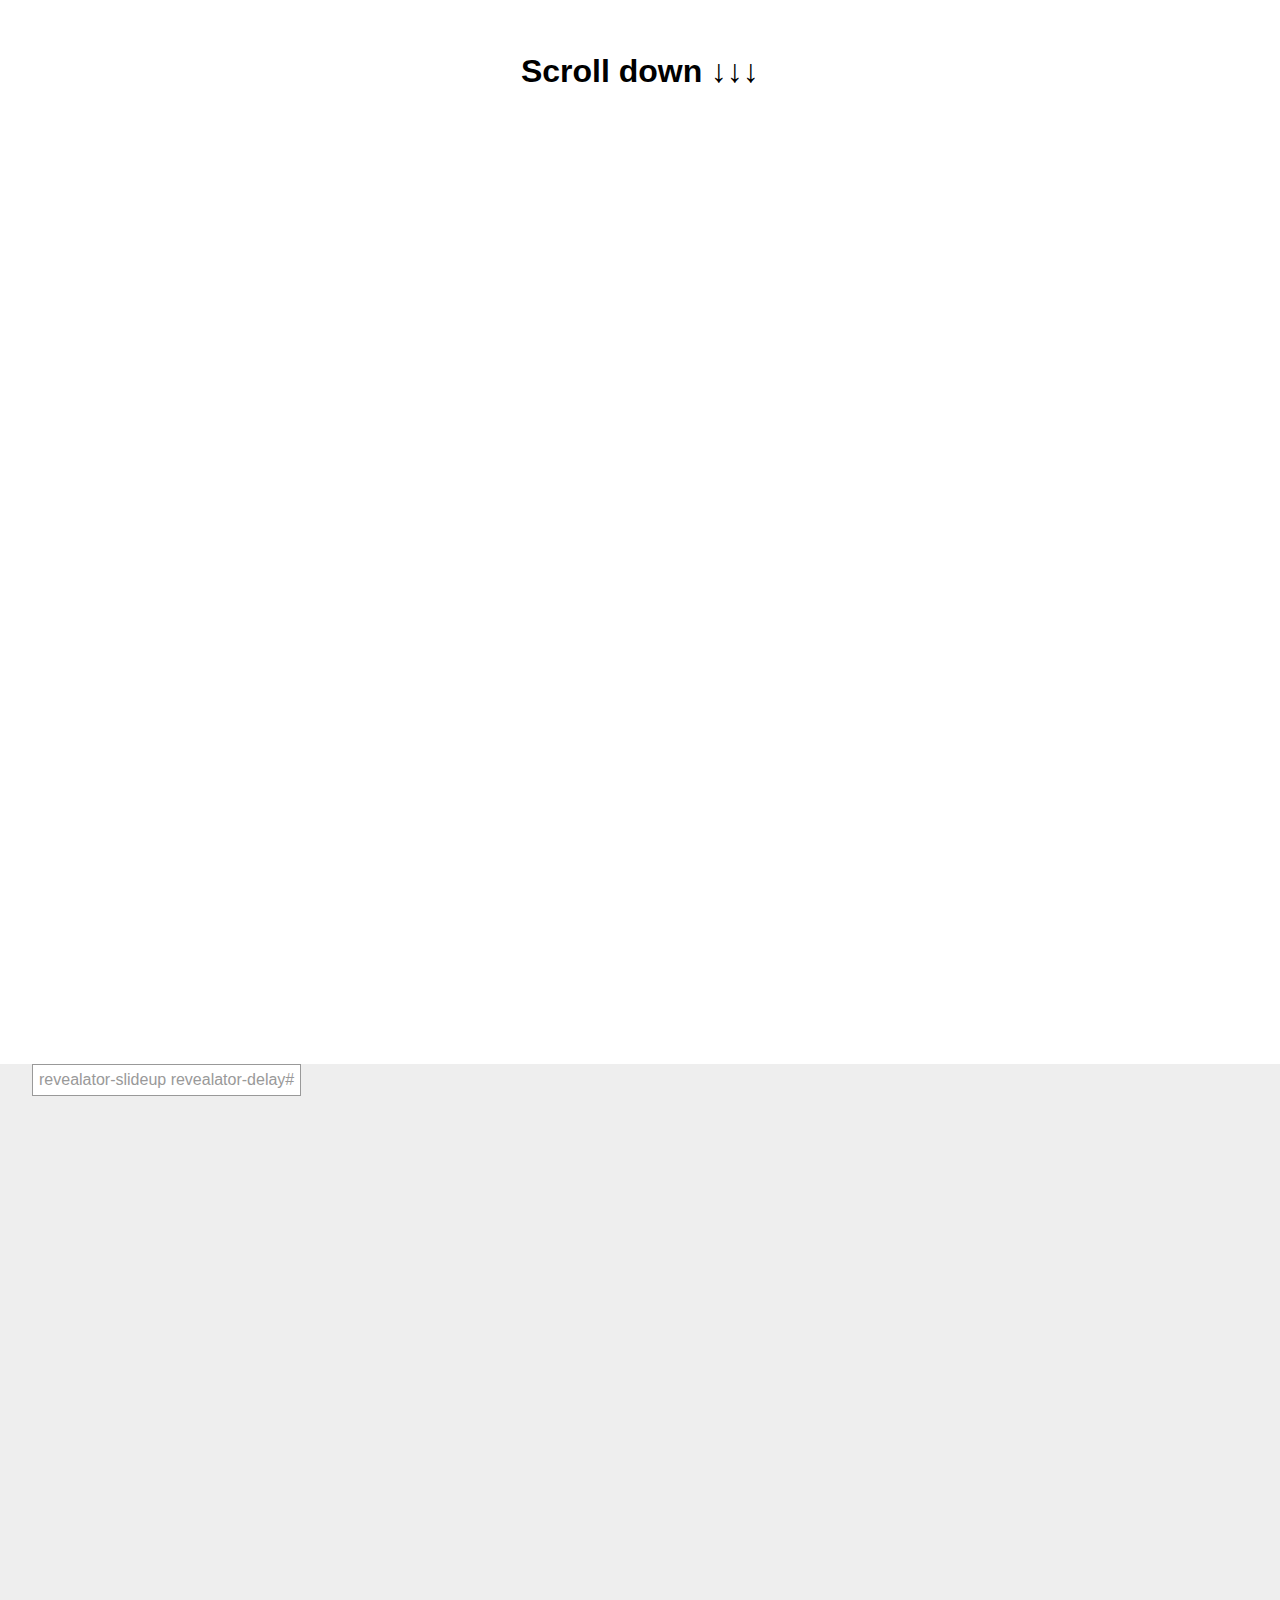
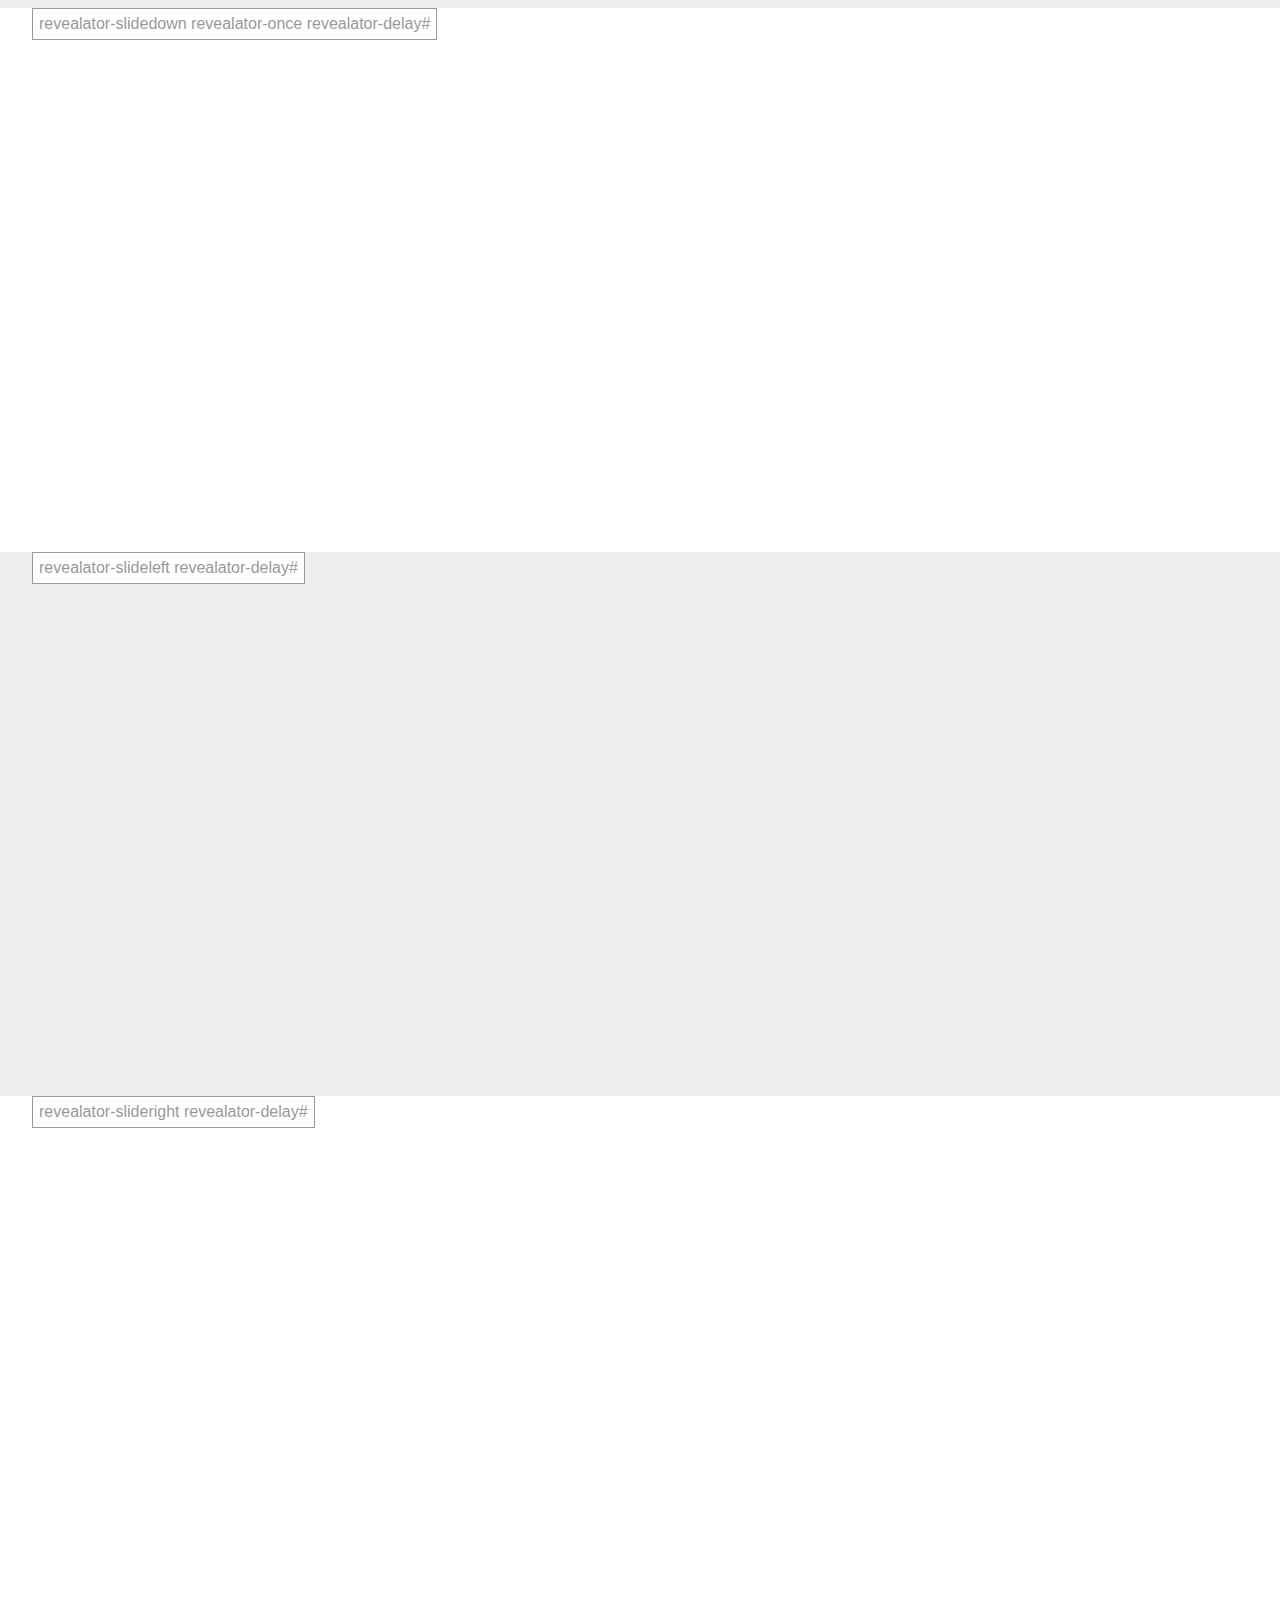
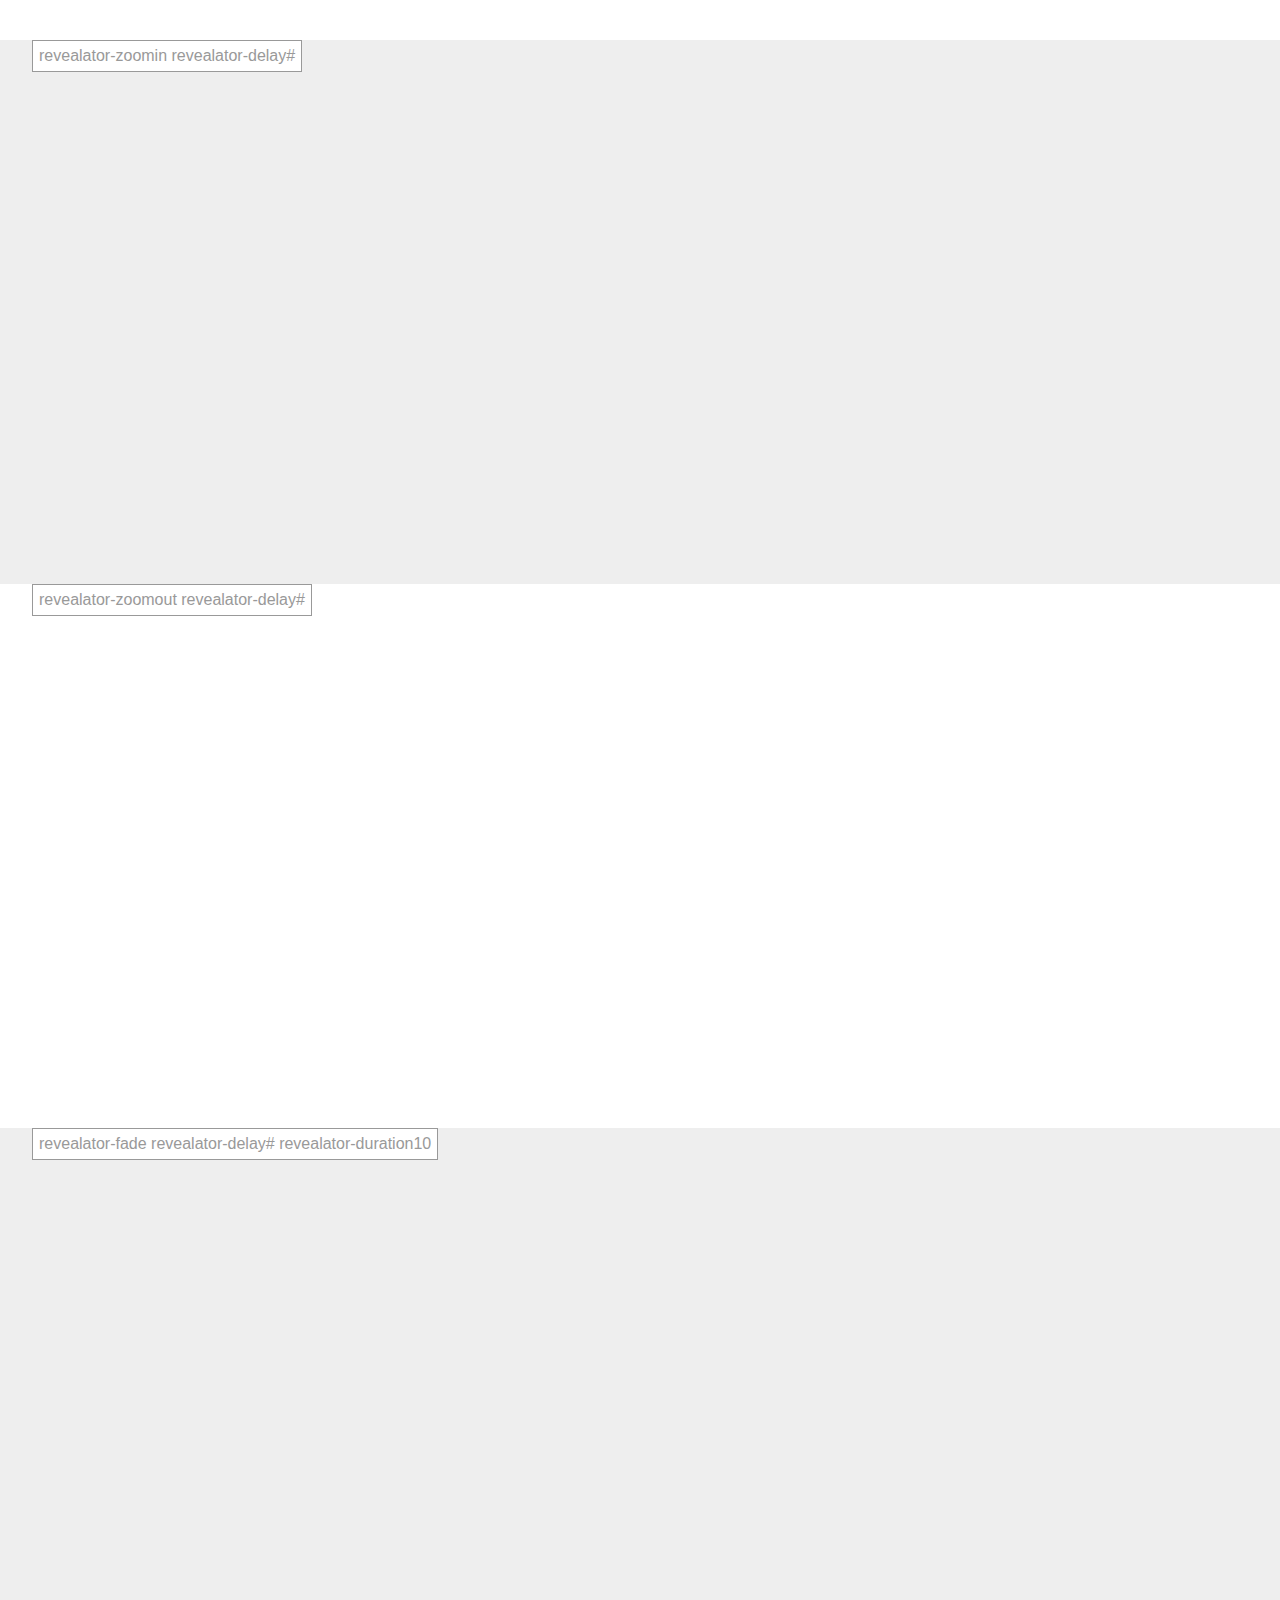
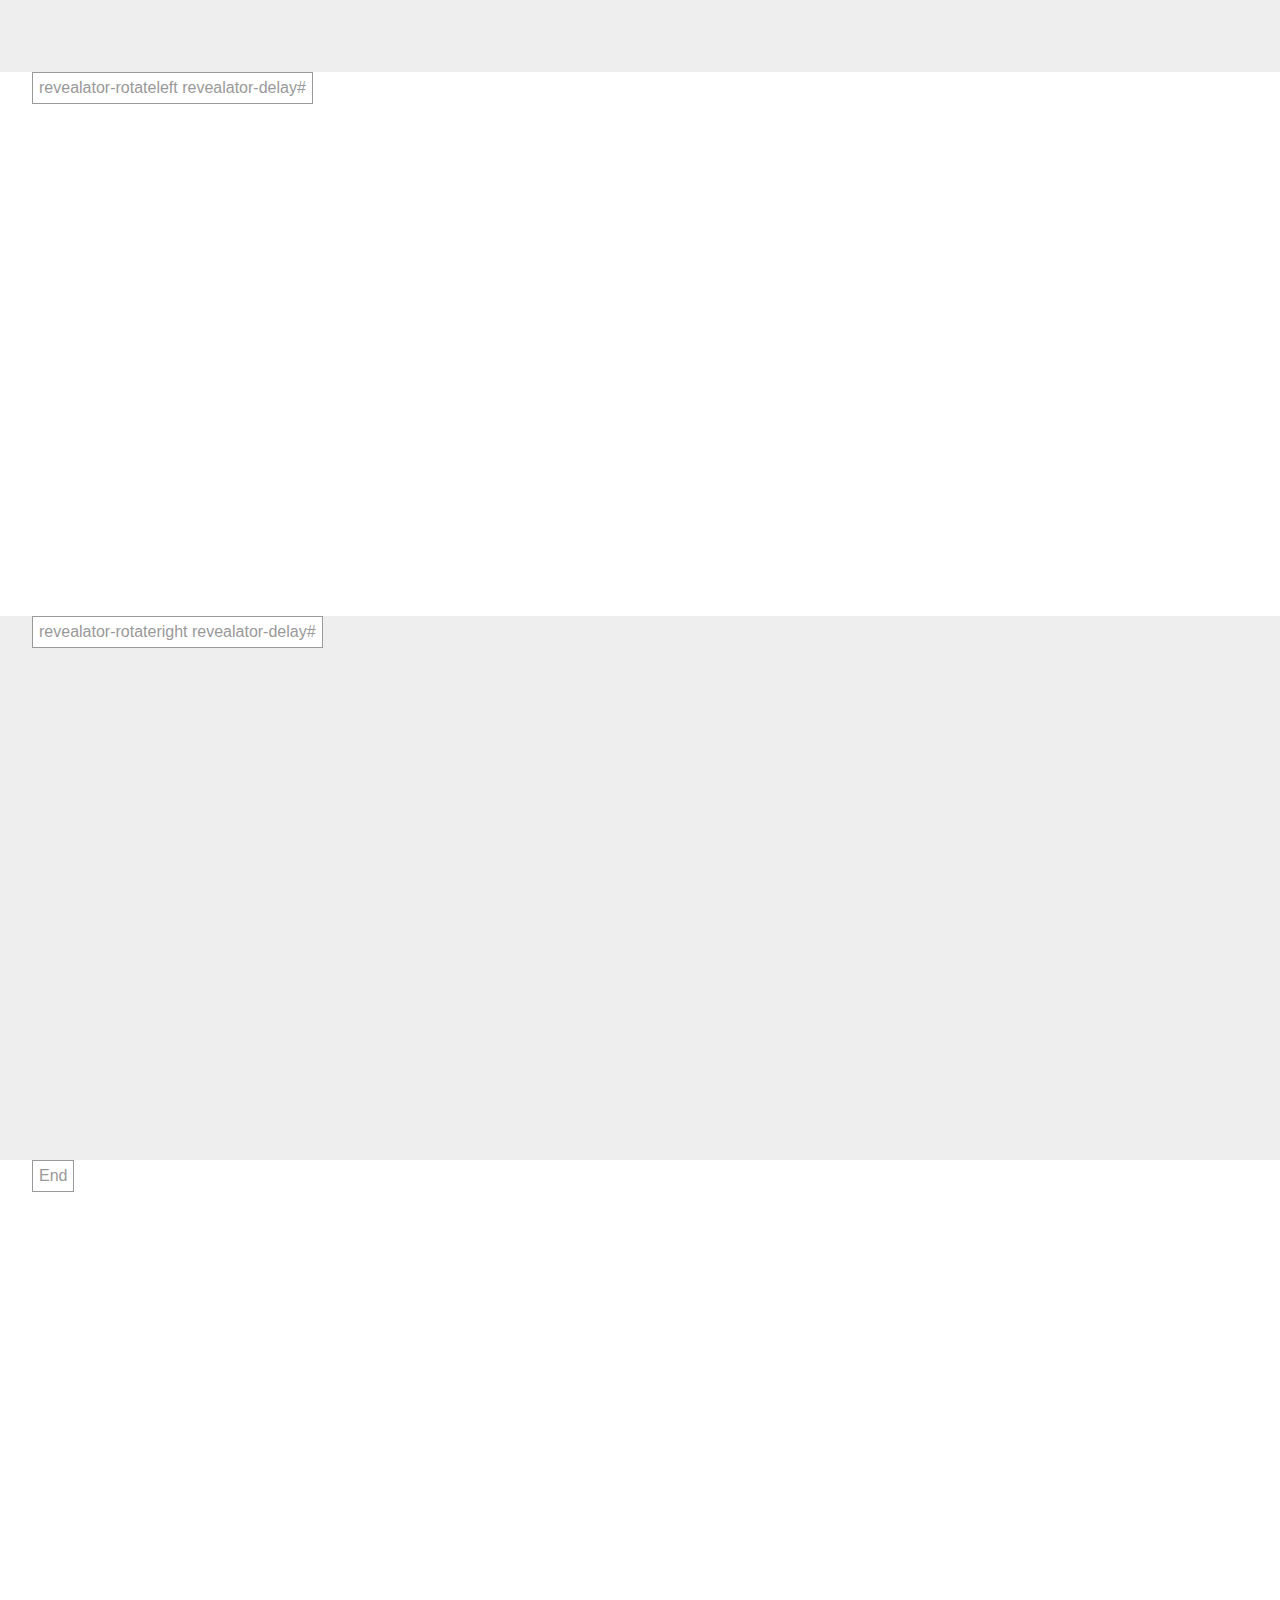
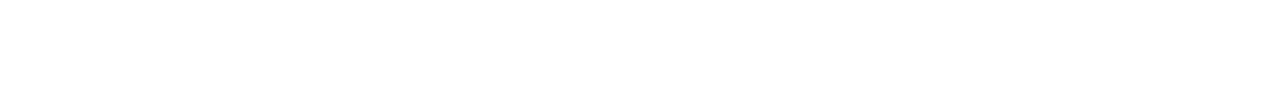
<file: Exam/js/revealator-master/index.html>
<!DOCTYPE html>
<html>
<head>
	<meta http-equiv="Content-Type" content="text/html; charset=utf-8">
	<title>Revealator Plugin</title>
	<link rel="stylesheet" href="fm.revealator.jquery.css">
	<style>
		body {
			font-family: sans-serif;
			margin: 0;
		}
		.section {
			padding: 2rem;
			height: 30rem;
			position: relative;
			text-align: center;
		}
		.section:nth-child(2n+2) {
			background-color: #eee;
		}
		.section .label {
			position: absolute;
			padding: .375rem;
			box-sizing: border-box;
			color: #999;
			border: 1px solid #999;
			top: 0;
			left: 2rem;
			background-color: #fff;
			height: 2rem;
		}
		*[class^="revealator"] {
			height: 15rem;
			width: 20rem;
			border: 1px solid #999;
			background-color: rgba(0,0,0,.1);
			margin: 0 auto;
			display: inline-block;
		}
	</style>
	<script src="jquery-1.11.3.min.js"></script>
	<script src="fm.revealator.jquery.js"></script>
</head>
<body>
	<div class="section" style="height: 1000px">
		<h1>
			Scroll down ↓↓↓
		</h1>
	</div>
	<div class="section">
		<div class="label">
			revealator-slideup revealator-delay#
		</div>
		<div class="revealator-slideup">
			Imma slide this in
		</div>
		<div class="revealator-slideup revealator-delay1">
			Imma slide this in
		</div>
		<div class="revealator-slideup revealator-delay2">
			Imma slide this in
		</div>
		<div class="revealator-slideup revealator-delay3">
			Imma slide this in
		</div>
	</div>
	<div class="section">
		<div class="label">
			revealator-slidedown revealator-once revealator-delay#
		</div>
		<div class="revealator-slidedown revealator-once">
			Imma slide this in
		</div>
		<div class="revealator-slidedown revealator-once revealator-delay1">
			Imma slide this in
		</div>
		<div class="revealator-slidedown revealator-once revealator-delay2">
			Imma slide this in
		</div>
		<div class="revealator-slidedown revealator-once revealator-delay3">
			Imma slide this in
		</div>
	</div>
	<div class="section">
		<div class="label">
			revealator-slideleft revealator-delay#
		</div>
		<div class="revealator-slideleft">
			Imma slide this in from right to left
		</div>
		<div class="revealator-slideleft revealator-delay2">
			Imma slide this in from right to left
		</div>
		<div class="revealator-slideleft revealator-delay4">
			Imma slide this in from right to left
		</div>
		<div class="revealator-slideleft revealator-delay6">
			Imma slide this in from right to left
		</div>
	</div>
	<div class="section">
		<div class="label">
			revealator-slideright revealator-delay#
		</div>
		<div class="revealator-slideright">
			Imma slide this in from left to right
		</div>
		<div class="revealator-slideright revealator-delay2">
			Imma slide this in from left to right
		</div>
		<div class="revealator-slideright revealator-delay4">
			Imma slide this in from left to right
		</div>
		<div class="revealator-slideright revealator-delay6">
			Imma slide this in from left to right
		</div>
	</div>
	<div class="section">
		<div class="label">
			revealator-zoomin revealator-delay#
		</div>
		<div class="revealator-zoomin">
			Imma zoom this in
		</div>
		<div class="revealator-zoomin revealator-delay1">
			Imma zoom this in
		</div>
		<div class="revealator-zoomin revealator-delay2">
			Imma zoom this in
		</div>
		<div class="revealator-zoomin revealator-delay3">
			Imma zoom this in
		</div>
	</div>
	<div class="section">
		<div class="label">
			revealator-zoomout revealator-delay#
		</div>
		<div class="revealator-zoomout">
			Imma zoom this out
		</div>
		<div class="revealator-zoomout revealator-delay1">
			Imma zoom this out
		</div>
		<div class="revealator-zoomout revealator-delay2">
			Imma zoom this out
		</div>
		<div class="revealator-zoomout revealator-delay3">
			Imma zoom this out
		</div>
	</div>
	<div class="section">
		<div class="label">
			revealator-fade revealator-delay# revealator-duration10
		</div>
		<div class="revealator-fade revealator-duration10">
			Imma fade this in
		</div>
		<div class="revealator-fade revealator-delay2 revealator-duration10">
			Imma fade this in
		</div>
		<div class="revealator-fade revealator-delay4 revealator-duration10">
			Imma fade this in
		</div>
		<div class="revealator-fade revealator-delay6 revealator-duration10">
			Imma fade this in
		</div>
	</div>
	<div class="section">
		<div class="label">
			revealator-rotateleft revealator-delay#
		</div>
		<div class="revealator-rotateleft">
			Imma rotate this in to the left
		</div>
		<div class="revealator-rotateleft revealator-delay1">
			Imma rotate this in to the left
		</div>
		<div class="revealator-rotateleft revealator-delay2">
			Imma rotate this in to the left
		</div>
		<div class="revealator-rotateleft revealator-delay3">
			Imma rotate this in to the left
		</div>
	</div>
	<div class="section">
		<div class="label">
			revealator-rotateright revealator-delay#
		</div>
		<div class="revealator-rotateright">
			Imma slide this in to the right
		</div>
		<div class="revealator-rotateright revealator-delay1">
			Imma slide this in to the right
		</div>
		<div class="revealator-rotateright revealator-delay2">
			Imma slide this in to the right
		</div>
		<div class="revealator-rotateright revealator-delay3">
			Imma slide this in to the right
		</div>
	</div>
	<div class="section">
		<div class="label">
			End
		</div>
	</div>
</body>
</html>
</file>
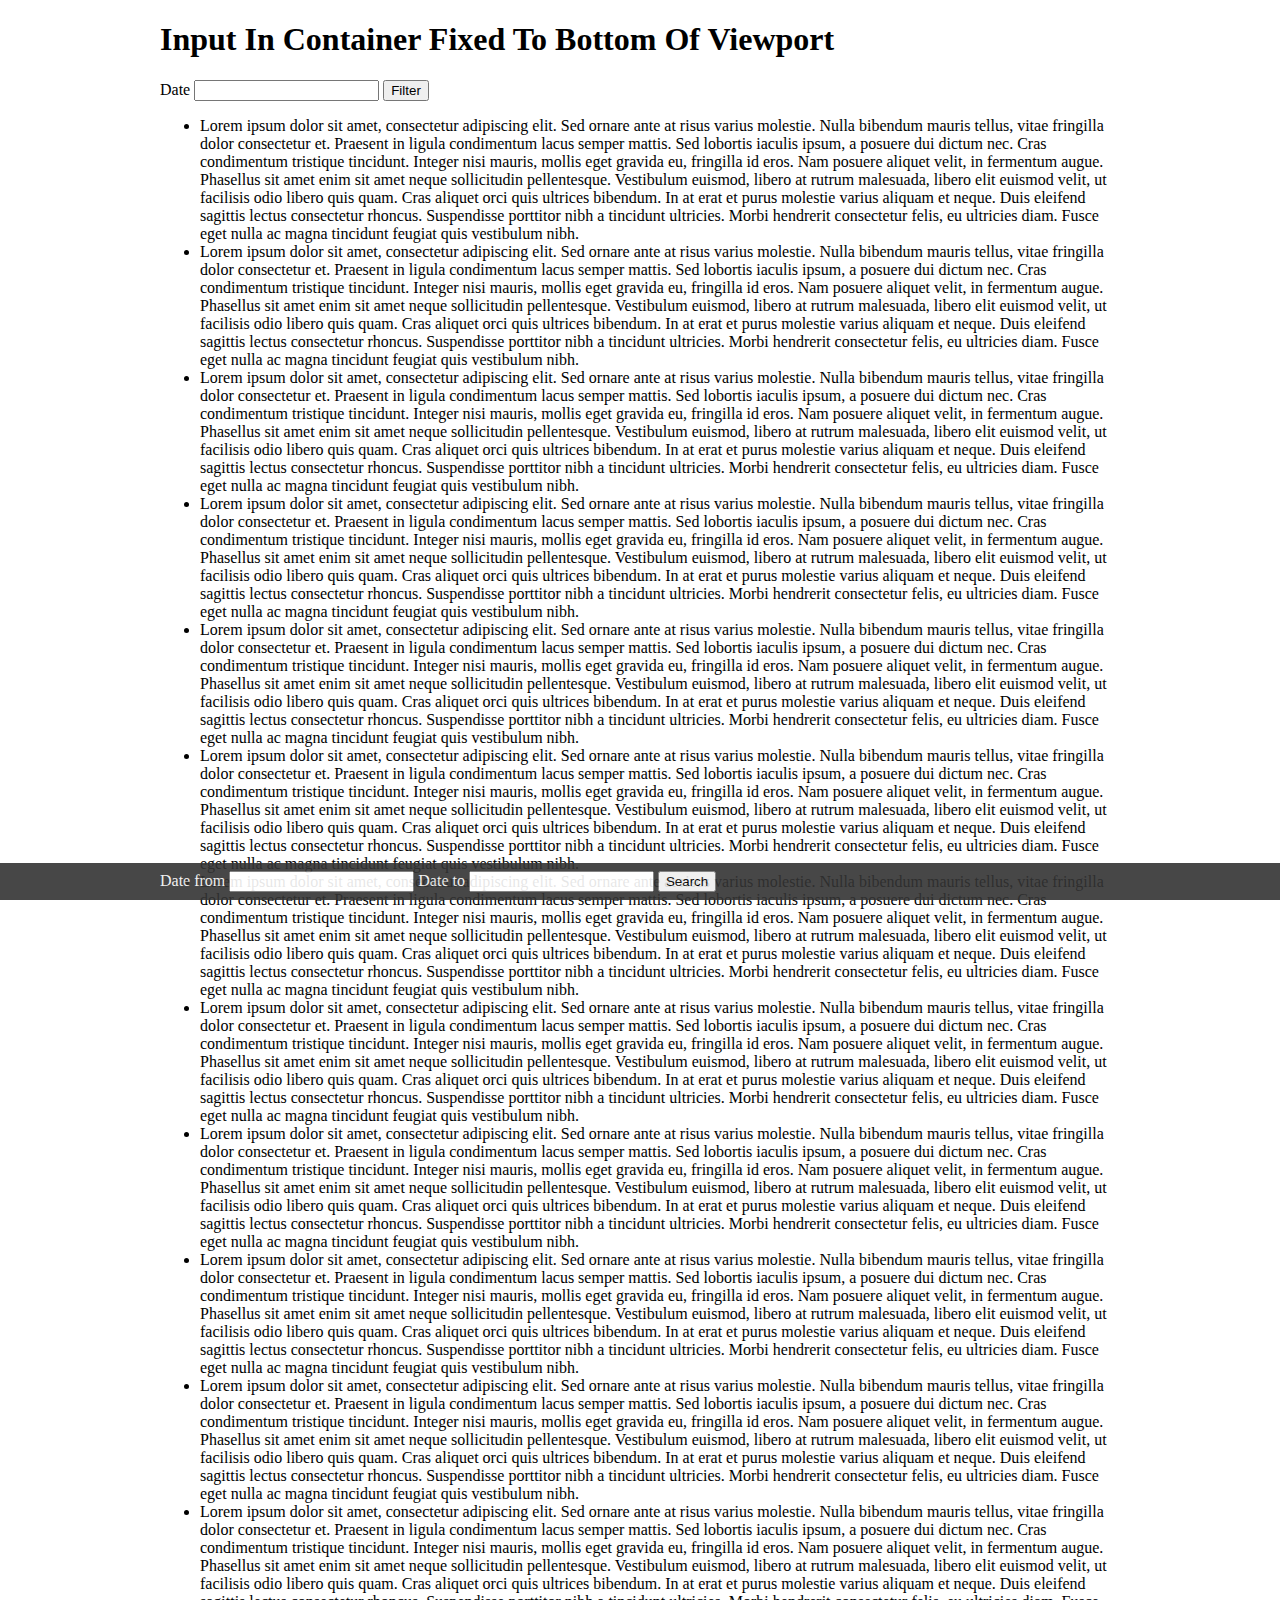
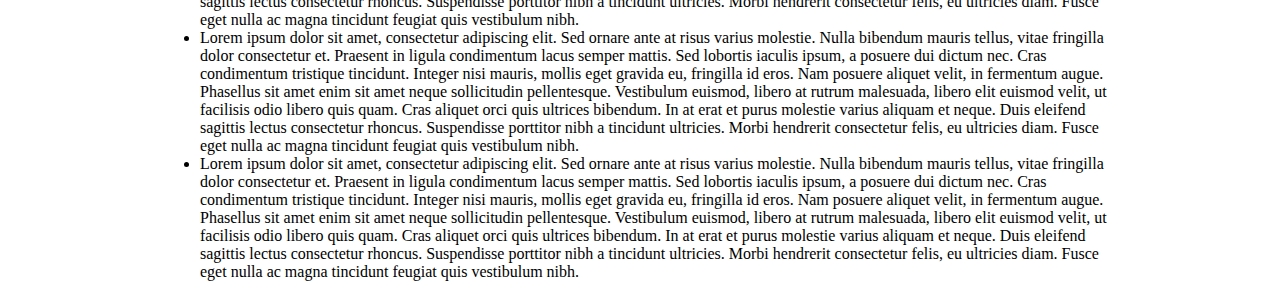
<file: app/datetimepicker-master/tests/input_in_container_fixed_to_bottom_of_viewport.html>
<!DOCTYPE html>
<html>
    <head>
        <title>Input In Container Fixed To Bottom Of Viewport | datetimepicker Tests</title>
        <meta charset="UTF-8">
        <meta name="viewport" content="width=device-width, initial-scale=1.0">

        <link rel="stylesheet" type="text/css" href="../jquery.datetimepicker.css"/>

        <style>
            body {
                margin: 0;
                padding: 0;
            }

            main {
                width: 960px;
                margin: 0 auto;
            }

            #search {
                position: fixed;
                bottom: 0;
                z-index: 3;
                width: 100%;
                color: #f0f0f0;
                background-color: #333;
                opacity: 0.9;
                -webkit-opacity: 0.9;
                -moz-opacity: 0.9;
            }

            #search form {
                width: 960px;
                margin: 0 auto;
                padding: 0.5em;
            }

            #search form > div,
            #filters form > div {
                display: inline;
            }
        </style>
    </head>

    <body>
        <main>
            <h1>Input In Container Fixed To Bottom Of Viewport</h1>

            <div id="filters">
                <form method="post" action="?">
                    <div>
                        <label for="filter-date">Date</label>
                        <input type="text" name="filter-date" id="filter-date"/>
                    </div>

                    <div>
                        <input type="submit" value="Filter"/>
                    </div>
                </form>
            </div>

            <ul>
                <li>Lorem ipsum dolor sit amet, consectetur adipiscing elit. Sed ornare ante at risus varius molestie. Nulla bibendum mauris tellus, vitae fringilla dolor consectetur et. Praesent in ligula condimentum lacus semper mattis. Sed lobortis iaculis ipsum, a posuere dui dictum nec. Cras condimentum tristique tincidunt. Integer nisi mauris, mollis eget gravida eu, fringilla id eros. Nam posuere aliquet velit, in fermentum augue. Phasellus sit amet enim sit amet neque sollicitudin pellentesque. Vestibulum euismod, libero at rutrum malesuada, libero elit euismod velit, ut facilisis odio libero quis quam. Cras aliquet orci quis ultrices bibendum. In at erat et purus molestie varius aliquam et neque. Duis eleifend sagittis lectus consectetur rhoncus. Suspendisse porttitor nibh a tincidunt ultricies. Morbi hendrerit consectetur felis, eu ultricies diam. Fusce eget nulla ac magna tincidunt feugiat quis vestibulum nibh.</li>
                <li>Lorem ipsum dolor sit amet, consectetur adipiscing elit. Sed ornare ante at risus varius molestie. Nulla bibendum mauris tellus, vitae fringilla dolor consectetur et. Praesent in ligula condimentum lacus semper mattis. Sed lobortis iaculis ipsum, a posuere dui dictum nec. Cras condimentum tristique tincidunt. Integer nisi mauris, mollis eget gravida eu, fringilla id eros. Nam posuere aliquet velit, in fermentum augue. Phasellus sit amet enim sit amet neque sollicitudin pellentesque. Vestibulum euismod, libero at rutrum malesuada, libero elit euismod velit, ut facilisis odio libero quis quam. Cras aliquet orci quis ultrices bibendum. In at erat et purus molestie varius aliquam et neque. Duis eleifend sagittis lectus consectetur rhoncus. Suspendisse porttitor nibh a tincidunt ultricies. Morbi hendrerit consectetur felis, eu ultricies diam. Fusce eget nulla ac magna tincidunt feugiat quis vestibulum nibh.</li>
                <li>Lorem ipsum dolor sit amet, consectetur adipiscing elit. Sed ornare ante at risus varius molestie. Nulla bibendum mauris tellus, vitae fringilla dolor consectetur et. Praesent in ligula condimentum lacus semper mattis. Sed lobortis iaculis ipsum, a posuere dui dictum nec. Cras condimentum tristique tincidunt. Integer nisi mauris, mollis eget gravida eu, fringilla id eros. Nam posuere aliquet velit, in fermentum augue. Phasellus sit amet enim sit amet neque sollicitudin pellentesque. Vestibulum euismod, libero at rutrum malesuada, libero elit euismod velit, ut facilisis odio libero quis quam. Cras aliquet orci quis ultrices bibendum. In at erat et purus molestie varius aliquam et neque. Duis eleifend sagittis lectus consectetur rhoncus. Suspendisse porttitor nibh a tincidunt ultricies. Morbi hendrerit consectetur felis, eu ultricies diam. Fusce eget nulla ac magna tincidunt feugiat quis vestibulum nibh.</li>
                <li>Lorem ipsum dolor sit amet, consectetur adipiscing elit. Sed ornare ante at risus varius molestie. Nulla bibendum mauris tellus, vitae fringilla dolor consectetur et. Praesent in ligula condimentum lacus semper mattis. Sed lobortis iaculis ipsum, a posuere dui dictum nec. Cras condimentum tristique tincidunt. Integer nisi mauris, mollis eget gravida eu, fringilla id eros. Nam posuere aliquet velit, in fermentum augue. Phasellus sit amet enim sit amet neque sollicitudin pellentesque. Vestibulum euismod, libero at rutrum malesuada, libero elit euismod velit, ut facilisis odio libero quis quam. Cras aliquet orci quis ultrices bibendum. In at erat et purus molestie varius aliquam et neque. Duis eleifend sagittis lectus consectetur rhoncus. Suspendisse porttitor nibh a tincidunt ultricies. Morbi hendrerit consectetur felis, eu ultricies diam. Fusce eget nulla ac magna tincidunt feugiat quis vestibulum nibh.</li>
                <li>Lorem ipsum dolor sit amet, consectetur adipiscing elit. Sed ornare ante at risus varius molestie. Nulla bibendum mauris tellus, vitae fringilla dolor consectetur et. Praesent in ligula condimentum lacus semper mattis. Sed lobortis iaculis ipsum, a posuere dui dictum nec. Cras condimentum tristique tincidunt. Integer nisi mauris, mollis eget gravida eu, fringilla id eros. Nam posuere aliquet velit, in fermentum augue. Phasellus sit amet enim sit amet neque sollicitudin pellentesque. Vestibulum euismod, libero at rutrum malesuada, libero elit euismod velit, ut facilisis odio libero quis quam. Cras aliquet orci quis ultrices bibendum. In at erat et purus molestie varius aliquam et neque. Duis eleifend sagittis lectus consectetur rhoncus. Suspendisse porttitor nibh a tincidunt ultricies. Morbi hendrerit consectetur felis, eu ultricies diam. Fusce eget nulla ac magna tincidunt feugiat quis vestibulum nibh.</li>
                <li>Lorem ipsum dolor sit amet, consectetur adipiscing elit. Sed ornare ante at risus varius molestie. Nulla bibendum mauris tellus, vitae fringilla dolor consectetur et. Praesent in ligula condimentum lacus semper mattis. Sed lobortis iaculis ipsum, a posuere dui dictum nec. Cras condimentum tristique tincidunt. Integer nisi mauris, mollis eget gravida eu, fringilla id eros. Nam posuere aliquet velit, in fermentum augue. Phasellus sit amet enim sit amet neque sollicitudin pellentesque. Vestibulum euismod, libero at rutrum malesuada, libero elit euismod velit, ut facilisis odio libero quis quam. Cras aliquet orci quis ultrices bibendum. In at erat et purus molestie varius aliquam et neque. Duis eleifend sagittis lectus consectetur rhoncus. Suspendisse porttitor nibh a tincidunt ultricies. Morbi hendrerit consectetur felis, eu ultricies diam. Fusce eget nulla ac magna tincidunt feugiat quis vestibulum nibh.</li>
                <li>Lorem ipsum dolor sit amet, consectetur adipiscing elit. Sed ornare ante at risus varius molestie. Nulla bibendum mauris tellus, vitae fringilla dolor consectetur et. Praesent in ligula condimentum lacus semper mattis. Sed lobortis iaculis ipsum, a posuere dui dictum nec. Cras condimentum tristique tincidunt. Integer nisi mauris, mollis eget gravida eu, fringilla id eros. Nam posuere aliquet velit, in fermentum augue. Phasellus sit amet enim sit amet neque sollicitudin pellentesque. Vestibulum euismod, libero at rutrum malesuada, libero elit euismod velit, ut facilisis odio libero quis quam. Cras aliquet orci quis ultrices bibendum. In at erat et purus molestie varius aliquam et neque. Duis eleifend sagittis lectus consectetur rhoncus. Suspendisse porttitor nibh a tincidunt ultricies. Morbi hendrerit consectetur felis, eu ultricies diam. Fusce eget nulla ac magna tincidunt feugiat quis vestibulum nibh.</li>
                <li>Lorem ipsum dolor sit amet, consectetur adipiscing elit. Sed ornare ante at risus varius molestie. Nulla bibendum mauris tellus, vitae fringilla dolor consectetur et. Praesent in ligula condimentum lacus semper mattis. Sed lobortis iaculis ipsum, a posuere dui dictum nec. Cras condimentum tristique tincidunt. Integer nisi mauris, mollis eget gravida eu, fringilla id eros. Nam posuere aliquet velit, in fermentum augue. Phasellus sit amet enim sit amet neque sollicitudin pellentesque. Vestibulum euismod, libero at rutrum malesuada, libero elit euismod velit, ut facilisis odio libero quis quam. Cras aliquet orci quis ultrices bibendum. In at erat et purus molestie varius aliquam et neque. Duis eleifend sagittis lectus consectetur rhoncus. Suspendisse porttitor nibh a tincidunt ultricies. Morbi hendrerit consectetur felis, eu ultricies diam. Fusce eget nulla ac magna tincidunt feugiat quis vestibulum nibh.</li>
                <li>Lorem ipsum dolor sit amet, consectetur adipiscing elit. Sed ornare ante at risus varius molestie. Nulla bibendum mauris tellus, vitae fringilla dolor consectetur et. Praesent in ligula condimentum lacus semper mattis. Sed lobortis iaculis ipsum, a posuere dui dictum nec. Cras condimentum tristique tincidunt. Integer nisi mauris, mollis eget gravida eu, fringilla id eros. Nam posuere aliquet velit, in fermentum augue. Phasellus sit amet enim sit amet neque sollicitudin pellentesque. Vestibulum euismod, libero at rutrum malesuada, libero elit euismod velit, ut facilisis odio libero quis quam. Cras aliquet orci quis ultrices bibendum. In at erat et purus molestie varius aliquam et neque. Duis eleifend sagittis lectus consectetur rhoncus. Suspendisse porttitor nibh a tincidunt ultricies. Morbi hendrerit consectetur felis, eu ultricies diam. Fusce eget nulla ac magna tincidunt feugiat quis vestibulum nibh.</li>
                <li>Lorem ipsum dolor sit amet, consectetur adipiscing elit. Sed ornare ante at risus varius molestie. Nulla bibendum mauris tellus, vitae fringilla dolor consectetur et. Praesent in ligula condimentum lacus semper mattis. Sed lobortis iaculis ipsum, a posuere dui dictum nec. Cras condimentum tristique tincidunt. Integer nisi mauris, mollis eget gravida eu, fringilla id eros. Nam posuere aliquet velit, in fermentum augue. Phasellus sit amet enim sit amet neque sollicitudin pellentesque. Vestibulum euismod, libero at rutrum malesuada, libero elit euismod velit, ut facilisis odio libero quis quam. Cras aliquet orci quis ultrices bibendum. In at erat et purus molestie varius aliquam et neque. Duis eleifend sagittis lectus consectetur rhoncus. Suspendisse porttitor nibh a tincidunt ultricies. Morbi hendrerit consectetur felis, eu ultricies diam. Fusce eget nulla ac magna tincidunt feugiat quis vestibulum nibh.</li>
                <li>Lorem ipsum dolor sit amet, consectetur adipiscing elit. Sed ornare ante at risus varius molestie. Nulla bibendum mauris tellus, vitae fringilla dolor consectetur et. Praesent in ligula condimentum lacus semper mattis. Sed lobortis iaculis ipsum, a posuere dui dictum nec. Cras condimentum tristique tincidunt. Integer nisi mauris, mollis eget gravida eu, fringilla id eros. Nam posuere aliquet velit, in fermentum augue. Phasellus sit amet enim sit amet neque sollicitudin pellentesque. Vestibulum euismod, libero at rutrum malesuada, libero elit euismod velit, ut facilisis odio libero quis quam. Cras aliquet orci quis ultrices bibendum. In at erat et purus molestie varius aliquam et neque. Duis eleifend sagittis lectus consectetur rhoncus. Suspendisse porttitor nibh a tincidunt ultricies. Morbi hendrerit consectetur felis, eu ultricies diam. Fusce eget nulla ac magna tincidunt feugiat quis vestibulum nibh.</li>
                <li>Lorem ipsum dolor sit amet, consectetur adipiscing elit. Sed ornare ante at risus varius molestie. Nulla bibendum mauris tellus, vitae fringilla dolor consectetur et. Praesent in ligula condimentum lacus semper mattis. Sed lobortis iaculis ipsum, a posuere dui dictum nec. Cras condimentum tristique tincidunt. Integer nisi mauris, mollis eget gravida eu, fringilla id eros. Nam posuere aliquet velit, in fermentum augue. Phasellus sit amet enim sit amet neque sollicitudin pellentesque. Vestibulum euismod, libero at rutrum malesuada, libero elit euismod velit, ut facilisis odio libero quis quam. Cras aliquet orci quis ultrices bibendum. In at erat et purus molestie varius aliquam et neque. Duis eleifend sagittis lectus consectetur rhoncus. Suspendisse porttitor nibh a tincidunt ultricies. Morbi hendrerit consectetur felis, eu ultricies diam. Fusce eget nulla ac magna tincidunt feugiat quis vestibulum nibh.</li>
                <li>Lorem ipsum dolor sit amet, consectetur adipiscing elit. Sed ornare ante at risus varius molestie. Nulla bibendum mauris tellus, vitae fringilla dolor consectetur et. Praesent in ligula condimentum lacus semper mattis. Sed lobortis iaculis ipsum, a posuere dui dictum nec. Cras condimentum tristique tincidunt. Integer nisi mauris, mollis eget gravida eu, fringilla id eros. Nam posuere aliquet velit, in fermentum augue. Phasellus sit amet enim sit amet neque sollicitudin pellentesque. Vestibulum euismod, libero at rutrum malesuada, libero elit euismod velit, ut facilisis odio libero quis quam. Cras aliquet orci quis ultrices bibendum. In at erat et purus molestie varius aliquam et neque. Duis eleifend sagittis lectus consectetur rhoncus. Suspendisse porttitor nibh a tincidunt ultricies. Morbi hendrerit consectetur felis, eu ultricies diam. Fusce eget nulla ac magna tincidunt feugiat quis vestibulum nibh.</li>
                <li>Lorem ipsum dolor sit amet, consectetur adipiscing elit. Sed ornare ante at risus varius molestie. Nulla bibendum mauris tellus, vitae fringilla dolor consectetur et. Praesent in ligula condimentum lacus semper mattis. Sed lobortis iaculis ipsum, a posuere dui dictum nec. Cras condimentum tristique tincidunt. Integer nisi mauris, mollis eget gravida eu, fringilla id eros. Nam posuere aliquet velit, in fermentum augue. Phasellus sit amet enim sit amet neque sollicitudin pellentesque. Vestibulum euismod, libero at rutrum malesuada, libero elit euismod velit, ut facilisis odio libero quis quam. Cras aliquet orci quis ultrices bibendum. In at erat et purus molestie varius aliquam et neque. Duis eleifend sagittis lectus consectetur rhoncus. Suspendisse porttitor nibh a tincidunt ultricies. Morbi hendrerit consectetur felis, eu ultricies diam. Fusce eget nulla ac magna tincidunt feugiat quis vestibulum nibh.</li>
            </ul>
        </main>

        <footer>
            <div id="search">
                <form method="post" action="?">
                    <div>
                        <label for="search-from-date">Date from</label>
                        <input type="text" name="search-from-date" id="search-from-date"/>
                    </div>

                    <div>
                        <label for="search-to-date">Date to</label>
                        <input type="text" name="search-to-date" id="search-to-date"/>
                    </div>

                    <div>
                        <input type="submit" value="Search"/>
                    </div>
                </form>
            </div>
        </footer>

        <script src="../jquery.js"></script>
        <script src="../build/jquery.datetimepicker.full.js"></script>

        <script>
            /*jslint browser:true*/
            /*global jQuery, document*/

            jQuery(document).ready(function () {
                'use strict';

                jQuery('#filter-date, #search-from-date, #search-to-date').datetimepicker();
            });
        </script>
    </body>
</html>
</file>
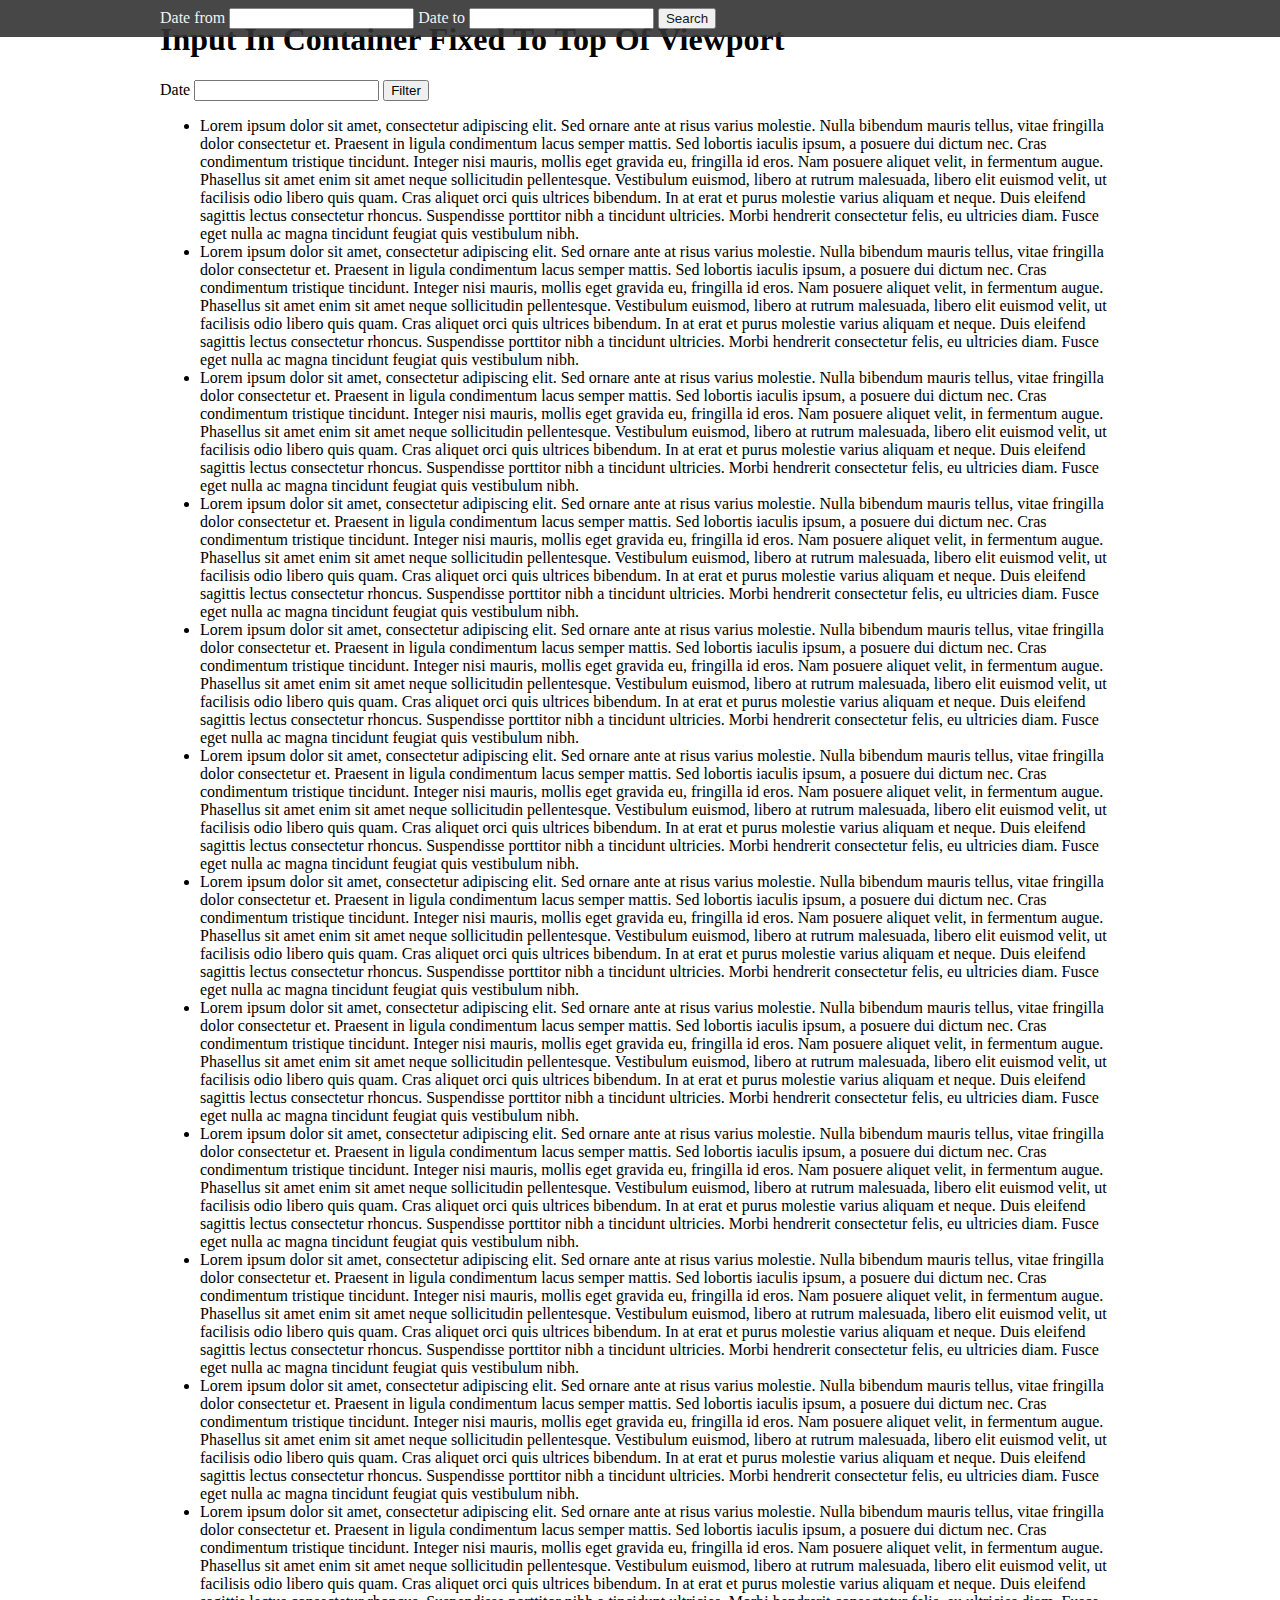
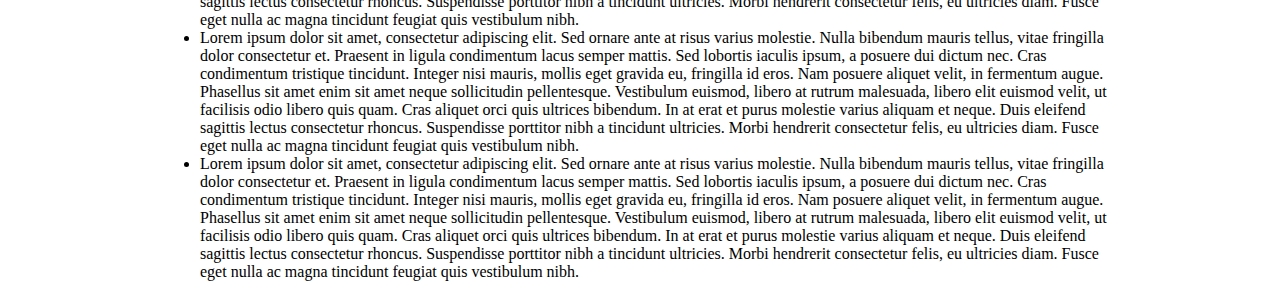
<file: app/datetimepicker-master/tests/input_in_container_fixed_to_top_of_viewport.html>
<!DOCTYPE html>
<html>
    <head>
        <title>Input In Container Fixed To Top Of Viewport | datetimepicker Tests</title>
        <meta charset="UTF-8">
        <meta name="viewport" content="width=device-width, initial-scale=1.0">

        <link rel="stylesheet" type="text/css" href="../jquery.datetimepicker.css"/>

        <style>
            body {
                margin: 0;
                padding: 0;
            }

            main {
                width: 960px;
                margin: 0 auto;
            }

            #search {
                position: fixed;
                top: 0;
                z-index: 3;
                width: 100%;
                color: #f0f0f0;
                background-color: #333;
                opacity: 0.9;
                -webkit-opacity: 0.9;
                -moz-opacity: 0.9;
            }

            #search form {
                width: 960px;
                margin: 0 auto;
                padding: 0.5em;
            }

            #search form > div,
            #filters form > div {
                display: inline;
            }
        </style>
    </head>

    <body>
        <main>
            <h1>Input In Container Fixed To Top Of Viewport</h1>

            <div id="filters">
                <form method="post" action="?">
                    <div>
                        <label for="filter-date">Date</label>
                        <input type="text" name="filter-date" id="filter-date"/>
                    </div>

                    <div>
                        <input type="submit" value="Filter"/>
                    </div>
                </form>
            </div>

            <ul>
                <li>Lorem ipsum dolor sit amet, consectetur adipiscing elit. Sed ornare ante at risus varius molestie. Nulla bibendum mauris tellus, vitae fringilla dolor consectetur et. Praesent in ligula condimentum lacus semper mattis. Sed lobortis iaculis ipsum, a posuere dui dictum nec. Cras condimentum tristique tincidunt. Integer nisi mauris, mollis eget gravida eu, fringilla id eros. Nam posuere aliquet velit, in fermentum augue. Phasellus sit amet enim sit amet neque sollicitudin pellentesque. Vestibulum euismod, libero at rutrum malesuada, libero elit euismod velit, ut facilisis odio libero quis quam. Cras aliquet orci quis ultrices bibendum. In at erat et purus molestie varius aliquam et neque. Duis eleifend sagittis lectus consectetur rhoncus. Suspendisse porttitor nibh a tincidunt ultricies. Morbi hendrerit consectetur felis, eu ultricies diam. Fusce eget nulla ac magna tincidunt feugiat quis vestibulum nibh.</li>
                <li>Lorem ipsum dolor sit amet, consectetur adipiscing elit. Sed ornare ante at risus varius molestie. Nulla bibendum mauris tellus, vitae fringilla dolor consectetur et. Praesent in ligula condimentum lacus semper mattis. Sed lobortis iaculis ipsum, a posuere dui dictum nec. Cras condimentum tristique tincidunt. Integer nisi mauris, mollis eget gravida eu, fringilla id eros. Nam posuere aliquet velit, in fermentum augue. Phasellus sit amet enim sit amet neque sollicitudin pellentesque. Vestibulum euismod, libero at rutrum malesuada, libero elit euismod velit, ut facilisis odio libero quis quam. Cras aliquet orci quis ultrices bibendum. In at erat et purus molestie varius aliquam et neque. Duis eleifend sagittis lectus consectetur rhoncus. Suspendisse porttitor nibh a tincidunt ultricies. Morbi hendrerit consectetur felis, eu ultricies diam. Fusce eget nulla ac magna tincidunt feugiat quis vestibulum nibh.</li>
                <li>Lorem ipsum dolor sit amet, consectetur adipiscing elit. Sed ornare ante at risus varius molestie. Nulla bibendum mauris tellus, vitae fringilla dolor consectetur et. Praesent in ligula condimentum lacus semper mattis. Sed lobortis iaculis ipsum, a posuere dui dictum nec. Cras condimentum tristique tincidunt. Integer nisi mauris, mollis eget gravida eu, fringilla id eros. Nam posuere aliquet velit, in fermentum augue. Phasellus sit amet enim sit amet neque sollicitudin pellentesque. Vestibulum euismod, libero at rutrum malesuada, libero elit euismod velit, ut facilisis odio libero quis quam. Cras aliquet orci quis ultrices bibendum. In at erat et purus molestie varius aliquam et neque. Duis eleifend sagittis lectus consectetur rhoncus. Suspendisse porttitor nibh a tincidunt ultricies. Morbi hendrerit consectetur felis, eu ultricies diam. Fusce eget nulla ac magna tincidunt feugiat quis vestibulum nibh.</li>
                <li>Lorem ipsum dolor sit amet, consectetur adipiscing elit. Sed ornare ante at risus varius molestie. Nulla bibendum mauris tellus, vitae fringilla dolor consectetur et. Praesent in ligula condimentum lacus semper mattis. Sed lobortis iaculis ipsum, a posuere dui dictum nec. Cras condimentum tristique tincidunt. Integer nisi mauris, mollis eget gravida eu, fringilla id eros. Nam posuere aliquet velit, in fermentum augue. Phasellus sit amet enim sit amet neque sollicitudin pellentesque. Vestibulum euismod, libero at rutrum malesuada, libero elit euismod velit, ut facilisis odio libero quis quam. Cras aliquet orci quis ultrices bibendum. In at erat et purus molestie varius aliquam et neque. Duis eleifend sagittis lectus consectetur rhoncus. Suspendisse porttitor nibh a tincidunt ultricies. Morbi hendrerit consectetur felis, eu ultricies diam. Fusce eget nulla ac magna tincidunt feugiat quis vestibulum nibh.</li>
                <li>Lorem ipsum dolor sit amet, consectetur adipiscing elit. Sed ornare ante at risus varius molestie. Nulla bibendum mauris tellus, vitae fringilla dolor consectetur et. Praesent in ligula condimentum lacus semper mattis. Sed lobortis iaculis ipsum, a posuere dui dictum nec. Cras condimentum tristique tincidunt. Integer nisi mauris, mollis eget gravida eu, fringilla id eros. Nam posuere aliquet velit, in fermentum augue. Phasellus sit amet enim sit amet neque sollicitudin pellentesque. Vestibulum euismod, libero at rutrum malesuada, libero elit euismod velit, ut facilisis odio libero quis quam. Cras aliquet orci quis ultrices bibendum. In at erat et purus molestie varius aliquam et neque. Duis eleifend sagittis lectus consectetur rhoncus. Suspendisse porttitor nibh a tincidunt ultricies. Morbi hendrerit consectetur felis, eu ultricies diam. Fusce eget nulla ac magna tincidunt feugiat quis vestibulum nibh.</li>
                <li>Lorem ipsum dolor sit amet, consectetur adipiscing elit. Sed ornare ante at risus varius molestie. Nulla bibendum mauris tellus, vitae fringilla dolor consectetur et. Praesent in ligula condimentum lacus semper mattis. Sed lobortis iaculis ipsum, a posuere dui dictum nec. Cras condimentum tristique tincidunt. Integer nisi mauris, mollis eget gravida eu, fringilla id eros. Nam posuere aliquet velit, in fermentum augue. Phasellus sit amet enim sit amet neque sollicitudin pellentesque. Vestibulum euismod, libero at rutrum malesuada, libero elit euismod velit, ut facilisis odio libero quis quam. Cras aliquet orci quis ultrices bibendum. In at erat et purus molestie varius aliquam et neque. Duis eleifend sagittis lectus consectetur rhoncus. Suspendisse porttitor nibh a tincidunt ultricies. Morbi hendrerit consectetur felis, eu ultricies diam. Fusce eget nulla ac magna tincidunt feugiat quis vestibulum nibh.</li>
                <li>Lorem ipsum dolor sit amet, consectetur adipiscing elit. Sed ornare ante at risus varius molestie. Nulla bibendum mauris tellus, vitae fringilla dolor consectetur et. Praesent in ligula condimentum lacus semper mattis. Sed lobortis iaculis ipsum, a posuere dui dictum nec. Cras condimentum tristique tincidunt. Integer nisi mauris, mollis eget gravida eu, fringilla id eros. Nam posuere aliquet velit, in fermentum augue. Phasellus sit amet enim sit amet neque sollicitudin pellentesque. Vestibulum euismod, libero at rutrum malesuada, libero elit euismod velit, ut facilisis odio libero quis quam. Cras aliquet orci quis ultrices bibendum. In at erat et purus molestie varius aliquam et neque. Duis eleifend sagittis lectus consectetur rhoncus. Suspendisse porttitor nibh a tincidunt ultricies. Morbi hendrerit consectetur felis, eu ultricies diam. Fusce eget nulla ac magna tincidunt feugiat quis vestibulum nibh.</li>
                <li>Lorem ipsum dolor sit amet, consectetur adipiscing elit. Sed ornare ante at risus varius molestie. Nulla bibendum mauris tellus, vitae fringilla dolor consectetur et. Praesent in ligula condimentum lacus semper mattis. Sed lobortis iaculis ipsum, a posuere dui dictum nec. Cras condimentum tristique tincidunt. Integer nisi mauris, mollis eget gravida eu, fringilla id eros. Nam posuere aliquet velit, in fermentum augue. Phasellus sit amet enim sit amet neque sollicitudin pellentesque. Vestibulum euismod, libero at rutrum malesuada, libero elit euismod velit, ut facilisis odio libero quis quam. Cras aliquet orci quis ultrices bibendum. In at erat et purus molestie varius aliquam et neque. Duis eleifend sagittis lectus consectetur rhoncus. Suspendisse porttitor nibh a tincidunt ultricies. Morbi hendrerit consectetur felis, eu ultricies diam. Fusce eget nulla ac magna tincidunt feugiat quis vestibulum nibh.</li>
                <li>Lorem ipsum dolor sit amet, consectetur adipiscing elit. Sed ornare ante at risus varius molestie. Nulla bibendum mauris tellus, vitae fringilla dolor consectetur et. Praesent in ligula condimentum lacus semper mattis. Sed lobortis iaculis ipsum, a posuere dui dictum nec. Cras condimentum tristique tincidunt. Integer nisi mauris, mollis eget gravida eu, fringilla id eros. Nam posuere aliquet velit, in fermentum augue. Phasellus sit amet enim sit amet neque sollicitudin pellentesque. Vestibulum euismod, libero at rutrum malesuada, libero elit euismod velit, ut facilisis odio libero quis quam. Cras aliquet orci quis ultrices bibendum. In at erat et purus molestie varius aliquam et neque. Duis eleifend sagittis lectus consectetur rhoncus. Suspendisse porttitor nibh a tincidunt ultricies. Morbi hendrerit consectetur felis, eu ultricies diam. Fusce eget nulla ac magna tincidunt feugiat quis vestibulum nibh.</li>
                <li>Lorem ipsum dolor sit amet, consectetur adipiscing elit. Sed ornare ante at risus varius molestie. Nulla bibendum mauris tellus, vitae fringilla dolor consectetur et. Praesent in ligula condimentum lacus semper mattis. Sed lobortis iaculis ipsum, a posuere dui dictum nec. Cras condimentum tristique tincidunt. Integer nisi mauris, mollis eget gravida eu, fringilla id eros. Nam posuere aliquet velit, in fermentum augue. Phasellus sit amet enim sit amet neque sollicitudin pellentesque. Vestibulum euismod, libero at rutrum malesuada, libero elit euismod velit, ut facilisis odio libero quis quam. Cras aliquet orci quis ultrices bibendum. In at erat et purus molestie varius aliquam et neque. Duis eleifend sagittis lectus consectetur rhoncus. Suspendisse porttitor nibh a tincidunt ultricies. Morbi hendrerit consectetur felis, eu ultricies diam. Fusce eget nulla ac magna tincidunt feugiat quis vestibulum nibh.</li>
                <li>Lorem ipsum dolor sit amet, consectetur adipiscing elit. Sed ornare ante at risus varius molestie. Nulla bibendum mauris tellus, vitae fringilla dolor consectetur et. Praesent in ligula condimentum lacus semper mattis. Sed lobortis iaculis ipsum, a posuere dui dictum nec. Cras condimentum tristique tincidunt. Integer nisi mauris, mollis eget gravida eu, fringilla id eros. Nam posuere aliquet velit, in fermentum augue. Phasellus sit amet enim sit amet neque sollicitudin pellentesque. Vestibulum euismod, libero at rutrum malesuada, libero elit euismod velit, ut facilisis odio libero quis quam. Cras aliquet orci quis ultrices bibendum. In at erat et purus molestie varius aliquam et neque. Duis eleifend sagittis lectus consectetur rhoncus. Suspendisse porttitor nibh a tincidunt ultricies. Morbi hendrerit consectetur felis, eu ultricies diam. Fusce eget nulla ac magna tincidunt feugiat quis vestibulum nibh.</li>
                <li>Lorem ipsum dolor sit amet, consectetur adipiscing elit. Sed ornare ante at risus varius molestie. Nulla bibendum mauris tellus, vitae fringilla dolor consectetur et. Praesent in ligula condimentum lacus semper mattis. Sed lobortis iaculis ipsum, a posuere dui dictum nec. Cras condimentum tristique tincidunt. Integer nisi mauris, mollis eget gravida eu, fringilla id eros. Nam posuere aliquet velit, in fermentum augue. Phasellus sit amet enim sit amet neque sollicitudin pellentesque. Vestibulum euismod, libero at rutrum malesuada, libero elit euismod velit, ut facilisis odio libero quis quam. Cras aliquet orci quis ultrices bibendum. In at erat et purus molestie varius aliquam et neque. Duis eleifend sagittis lectus consectetur rhoncus. Suspendisse porttitor nibh a tincidunt ultricies. Morbi hendrerit consectetur felis, eu ultricies diam. Fusce eget nulla ac magna tincidunt feugiat quis vestibulum nibh.</li>
                <li>Lorem ipsum dolor sit amet, consectetur adipiscing elit. Sed ornare ante at risus varius molestie. Nulla bibendum mauris tellus, vitae fringilla dolor consectetur et. Praesent in ligula condimentum lacus semper mattis. Sed lobortis iaculis ipsum, a posuere dui dictum nec. Cras condimentum tristique tincidunt. Integer nisi mauris, mollis eget gravida eu, fringilla id eros. Nam posuere aliquet velit, in fermentum augue. Phasellus sit amet enim sit amet neque sollicitudin pellentesque. Vestibulum euismod, libero at rutrum malesuada, libero elit euismod velit, ut facilisis odio libero quis quam. Cras aliquet orci quis ultrices bibendum. In at erat et purus molestie varius aliquam et neque. Duis eleifend sagittis lectus consectetur rhoncus. Suspendisse porttitor nibh a tincidunt ultricies. Morbi hendrerit consectetur felis, eu ultricies diam. Fusce eget nulla ac magna tincidunt feugiat quis vestibulum nibh.</li>
                <li>Lorem ipsum dolor sit amet, consectetur adipiscing elit. Sed ornare ante at risus varius molestie. Nulla bibendum mauris tellus, vitae fringilla dolor consectetur et. Praesent in ligula condimentum lacus semper mattis. Sed lobortis iaculis ipsum, a posuere dui dictum nec. Cras condimentum tristique tincidunt. Integer nisi mauris, mollis eget gravida eu, fringilla id eros. Nam posuere aliquet velit, in fermentum augue. Phasellus sit amet enim sit amet neque sollicitudin pellentesque. Vestibulum euismod, libero at rutrum malesuada, libero elit euismod velit, ut facilisis odio libero quis quam. Cras aliquet orci quis ultrices bibendum. In at erat et purus molestie varius aliquam et neque. Duis eleifend sagittis lectus consectetur rhoncus. Suspendisse porttitor nibh a tincidunt ultricies. Morbi hendrerit consectetur felis, eu ultricies diam. Fusce eget nulla ac magna tincidunt feugiat quis vestibulum nibh.</li>
            </ul>
        </main>

        <footer>
            <div id="search">
                <form method="post" action="?">
                    <div>
                        <label for="search-from-date">Date from</label>
                        <input type="text" name="search-from-date" id="search-from-date"/>
                    </div>

                    <div>
                        <label for="search-to-date">Date to</label>
                        <input type="text" name="search-to-date" id="search-to-date"/>
                    </div>

                    <div>
                        <input type="submit" value="Search"/>
                    </div>
                </form>
            </div>
        </footer>

        <script src="../jquery.js"></script>
        <script src="../build/jquery.datetimepicker.full.js"></script>

        <script>
            /*jslint browser:true*/
            /*global jQuery, document*/

            jQuery(document).ready(function () {
                'use strict';

                jQuery('#filter-date, #search-from-date, #search-to-date').datetimepicker();
            });
        </script>
    </body>
</html>
</file>
<file: main.css>
body {
    margin: 0;
    padding: 0;
    background: linear-gradient(to bottom, #357FB8, #4C86BF) no-repeat;

}

header {

    position: absolute;
    display: flex;
    justify-content: flex-start;
    align-items: center;

    height: 70px;
    z-index: 100;

}

.logo {
    display: flex;
    justify-content: flex-start;
    align-items: center;

}

.logo span {
    font: italic 34px 'Bad script';
    color: #FFFFFF;
    z-index: 99;
    margin-left: -30px;
}

nav {
    margin: auto;
}

nav li {
    display: inline-block;

}

nav li a {
    display: block;
    padding: 0 15px;
    margin: 0 10px;
    text-decoration: none;
    font: 24px 'Roboto';
    color: white;
    text-shadow: 4px 4px 8px grey;
    border: solid 2px white;
    border-radius: 5px;

}

nav li a:hover{
    -webkit-transform: scale(1.2);
    -moz-transform: scale(1.075);
    -ms-transform: scale(1.075);
    -o-transform: scale(1.075);
    transform: scale(1.2);
    text-shadow: 2px 2px 6px #fff, -2px -2px 6px #fff;
}

nav li:active {
    -webkit-transform: scale(0.85);
    -moz-transform: scale(0.85);
    -ms-transform: scale(0.85);
    -o-transform: scale(0.85);
    transform: scale(0.85);
    text-shadow: 3px 3px 8px #013F50, -3px -3px 8px #013F50;
}

.articles, .reviews {
    width: 80%;
    margin: 1px auto;
    /*background-color: #FFFFFF;*/
    display: flex;
    font: 16px/1.4 'Roboto', sans-serif;

}

.articles {
    flex-direction: column;
}

.articles article {
    margin: 1px;
    /*border-bottom: 1px solid #3BA3D0;*/
    padding: 10px;
    background-color: whitesmoke;
    -webkit-box-shadow: 2px 2px 3px #114B77;
    -moz-box-shadow: 2px 2px 3px #114B77;
    box-shadow: 2px 2px 3px #114B77;
    border-radius: 10px;
}




 
article img {
    width: 30%;
    height: auto;
    border-radius: 5%;
    margin: 10px;
}

.leftImg {
    float: left;
}

.rightImg {
    float: right;
}

article span {
    margin: 10px;
}

article h1 {
    padding: 0px 10px;
    font: 2em/1.1 'Raleway', sans-serif;

}

/*reviews*/

.reviews .review {
    position: relative;
    font: 12px/1.4 'Roboto', sans-serif;
    width: 30%;
    margin: 0 10px;
    padding: 10px 10px;
    max-height: 120px;
    background-color: whitesmoke;
    -webkit-box-shadow: 2px 2px 3px #114B77;
    -moz-box-shadow: 2px 2px 3px #114B77;
    box-shadow: 2px 2px 3px #114B77;
    border-radius: 10px;
}

.reviews .review img {
    width: 20%;
    float: left;
    border-radius: 50%;
    padding: 10px;
}

.reviews_header, .contacts{
    margin: 10px auto;
    width: 80%;
    text-align: center;
    font: 3em/1.1 'Raleway', sans-serif;
    color: white;
    text-shadow: 2px 2px 2px #114B77;
}

/* form */

/*.form_container{*/
/*width: 100%;*/
/*height: 39vw;*/
/*background-image: url("img/beach4.jpg");*/
/*background-size: contain;*/
/*padding-top: 10%;*/
/*}*/



form {
    width: 40%;
    margin: 10px auto;
    padding: 20px 0;
    background-color: lightgoldenrodyellow;
    -webkit-box-shadow: 2px 2px 3px #114B77;
    -moz-box-shadow: 2px 2px 3px #114B77;
    box-shadow: 2px 2px 3px #114B77;
    border-radius: 10px;
}

form input {
    padding-left: 10px;
    display: block;
    margin: 10px auto;
    width: 60%;
    height: 25px;
    border-radius: 5px;
    background-color: #7DAEC4;
    /*background-color: #225E79;*/
}

input:hover {
    -webkit-box-shadow: inset 2px 2px 2px grey;
    -moz-box-shadow: inset 2px 2px 2px grey;
    box-shadow: inset 2px 2px 2px grey;
}

input::-moz-placeholder {
    text-shadow: 2px 2px 2px grey;
    color: white;
}

input::-webkit-input-placeholder {
    text-shadow: 2px 2px 2px grey;
    color: white;
}

form input:focus {
    background-color: #FFFFFF;
}

form input[type="submit"] {
    width: 140px;
    height: 40px;
    background-color: #0BB716;
    font-size: 18px;
    color: #FFFFFF;
}


/*Map*/

.map {
    width: 60%;
    margin: 10px auto;

    height: 24vw;

}

footer{
    width: 80%;
    margin: 0 auto;
}

footer nav, .info{
    display: flex;
    justify-content: space-between;
    align-items: center;
}

.info{
    justify-content: space-around;
    font: 1em/1.1 'Raleway', sans-serif;
    color: white;
    text-shadow: 2px 2px 2px #114B77;
    margin-bottom: 10px;
}


@media only screen and (max-width:800px) {


 .articles{
    width: 100%;
 }

 form {
    width: 80%;
 }

 .map {
    width: 80%;
    height: 40vw;
 }
}
</file>
<file: Carusel.css>
#i1, #i2, #i3 {
    display: none;
}

.container {

    margin: 0 auto;
    /*margin-top: 20px;*/
    position: relative;
    width: 100%;
    height: 48vw;
    user-select: none;

    /*border: solid 7px #3BA3D0;*/
    border-radius: 0 0 10px 10px;

}

.container .slide_img {
    position: absolute;
    height: 100%;

}

 #one{

    background: url(img/beach.jpg);

}
 #two{
background: url(img/europe.jpg);
     display: none;
}

 #three{
background: url(img/activebig.jpg);
     display: none;
}

 #one, #two, #three{
     position: absolute;
     width: 100%;
     background-size: cover;
     background-position: center;


}




/*.container .slide_img img {
    max-width: 100%;

}*/

.container .slide_img a {
    position: absolute;
    display: block;
    padding: 0 10px;
    font: 26px 'Roboto', sans-serif;
    color: #FFFFFF;
    text-decoration: none;
    right: 20%;
    bottom: 20%;
    border: solid 2px white;
    border-radius: 5px;

}

.slide_img a:hover{
    color: grey;
    background-color: rgba(255, 255, 255, .8);
}


.prev, .next {
    width: 12%;
    height: 100%;
    position: absolute;
    top: 0;
    background-color: rgba(88, 88, 88, .0);
    color: rgba(244, 244, 244, .9);
    z-index: 99;
    transition: .45s;
    cursor: pointer;
    text-align: center;
}

.next {
    right: 0;
}

.prev {
    left: 0;
}

.arrow {
    position: absolute;
    font-size: 100pt;
    top: 50%;
    transform: translateY(-50%);
    color: rgba(244, 244, 244, .6);
    right: 0;
       width: 100%;
}

.next .arrow {
    right: 0;
}

.prev .arrow {
    left: 0;
}

.prev:hover, .next:hover {
    transition: .3s;
    background-color: rgba(88, 88, 89, .1);

}

.container #nav_slide {
    width: 100%;
    bottom: 12%;
    height: 11px;
    position: absolute;
    text-align: center;
    z-index: 99;
    cursor: default;
}

#nav_slide .dots {
    top: -5px;
    width: 18px;
    height: 18px;
    margin: 0 4px;
    position: relative;
    border-radius: 100%;
    display: inline-block;
    background-color: rgba(0, 0, 0, 0.6);
    transition: .4s;
}

#nav_slide .dots:hover {
    cursor: pointer;
    background-color: rgba(255, 255, 255, 0.9);
    transition: .25s
}

.slide_img {
    z-index: -1;
}

#i1:checked ~ #one,
#i2:checked ~ #two,
#i3:checked ~ #three {
    display: block;
    z-index: 9;
    animation: scroll 1s ease-in-out;
}

#i1:checked ~ #nav_slide #dot1,
#i2:checked ~ #nav_slide #dot2,
#i3:checked ~ #nav_slide #dot3 {
    background-color: rgba(255, 255, 255, .9);
}

@keyframes scroll {
    0% {
        opacity: .4;
    }
    100% {
        opacity: 1;
    }
}
</file>
<file: Exam/Style.css>
*{
    margin: 0;
    padding: 0;
}

nav [type="checkbox"]{
    display: none;

}

nav label{
    display: none;
    font-family: 'Source Sans Pro', sans-serif;
    font-size: 24px;
    color: white;
}

.header{
    width: 100%;
    display: flex;
    position: absolute;
    justify-content: center;
    top: 0px;
    z-index: 2;

}
nav{
    width: 100%;
    height: 80px;
    display: flex;
    justify-content: center;
    align-items: center;
}
nav li a{
    font: 22px 'Source Sans Pro';
    text-decoration: none;
    color: white;
    margin: 0 15px;
}

nav li{
    display: inline-block;
    list-style: none;
}

.logo{
    font: italic 40px Lobster;
    color: white;
    text-shadow: 3px 3px 3px black;
    position: absolute;
    margin: 5px 15px;
    z-index: 2;
}

.container{
background: center center/cover url("img/Bg33.png");
    width: 100%;
    height: 100vh;
    overflow: hidden;
    position: relative;


}

.button{
    position: absolute;
    bottom: 200px;
    text-align: center;
    width: 100%;

}

.button a{
    color: #ffffff;
    width: 160px;
    text-align: center;
    font: bold 1.2em 'Source Sans Pro' ;
    text-decoration: none;
    display: block;
    height: 50px;
    border-radius: 5%;
    margin: 0 auto;
    line-height: 45px;
    background-color: #df6625;
    /*border: solid 2px black;*/
    border: solid 3px #df6625;
    box-shadow: 0 5px 0 #be4a21;

}

.button a:hover{
    color: #ffffff;
    /*background-color: transparent;*/
    background-color: #df8145;
    border: solid 3px #df8145;
}

.nav li a:hover{
    border-bottom: solid 3px white;

}

h2{
    width: 70%;
    margin: 0 auto;
    font: bold 2em 'Source Sans Pro';
    text-align: center;
    line-height: 400%;
    border-bottom: solid 2px black;
}


.services, .advantages, .skills, .portfolio, form{
    font-family:  'Source Sans Pro', sans-serif;
    margin: 0 auto;
    width: 70%;
    display: flex;
    justify-content: space-around;

}
.portfolio{
    flex-wrap: wrap;
}

.services, .advantages{
    opacity: 0;
    transition: opacity 2.2s ease;
}

figure > h3{
    margin: 5% 0;
}

figure{
    text-align: center;

}

.services_item > img{
    height: 15vh;
    margin: 5% 0;
}

figure > i{
    font-size: 58px;
    margin: 5% 0;
}

.skill{
    width: 20%;
    text-align: center;
}

.skill_name{
    text-align: center;
    font: 2em black;
    margin: 20px;
}
.skill_bar{
width: 100%;
    position: relative;
}

.portfolio figure{
    width: 33%;
    height: 40vh;
    overflow: hidden;
    margin: 0;
    cursor: pointer;
    position: relative;
    background: #313134;
    overflow: hidden;
}

.portfolio figure > img{
    width: 115%;
    margin: 0;
    opacity: 1;
    transition: width 0.35s, opacity 0.35s, transform 0.35s;
    min-height: 100%;
}

.portfolio figcaption{
    position: absolute;
    text-align: center;
    top: 20vh;


}

.portfolio figcaption h3{
    color: #f8fff9;
    font-size: 1.5em;
    text-shadow: 2px 2px 2px #000000;
    transition: transform 0.35s;
    transform: translate3d(0,-20px,0);
}

.portfolio figcaption p{
    opacity: 0;
    transition: opacity 0.35s, transform 0.35s;
    transform: translate3d(0,20px,0);
    font-size: 18px;
    font-weight: bold;
    padding: 0 10%;

}

.portfolio_item:hover h3,
.portfolio_item:hover p
{
    opacity: 1;
    transform: translate3d(0,0,0);
}

.portfolio_item:hover img {
    width: 120%;

}


.reviews_wrapper{
    background: url("img/business-3167295_1920.jpg") center/cover;
    height: 70vh;

}
.reviews_aside{
    float: left;
    width: 30%;
    height: 100%;
    background-color: rgba(255, 255, 255, 0.3);
    position: relative;

}

.reviews_aside span{
    display: block;
    padding: 0 10%;
    color: white;
    text-shadow: 2px 2px 2px #000000;
    font-size: 2em;
    text-align: center;
margin: 20% auto;

}

.reviews_wrapper{
    width: 100%;
    position: relative;
}


.reviews_bside{
    width: 70%;
    height: 100%;
    float: right;
    background-color: rgba(255, 255, 255, 0.3);
}
.reviews{
    margin-top: 15%;
    margin-right: 10%;
    float: right;
    width: 70%;
    box-shadow: 2px 2px 2px grey;

}
.review{
    width: 40%;
    background-color: #ffffff;
    margin: 3px auto;
}

.review span{
display: block;
text-align: center;
margin: 10% 10px;
}


.review img{
    float: left;
    width: 20%;
    border-radius: 50%;
    margin: 5%;
}

.reviews_button{
    bottom: 180px;
}


form{
    padding-top: 60px;
    width: 35%;
    flex-wrap: wrap;
    align-items: center;
    overflow: hidden;



}

.inputform{
    width: 48%;
    margin: 20px 0;
    line-height: 2em;
    border-radius: 3%;
}

textarea{
    width: 100%;
    height: 180px;
    margin: 10px;
    border-radius: 2%;

}

.footer_container{
    width: 100%;
    height: 80vh;
    background: url("img/home-office3.jpg") center/cover #0a0a0a;
    /*opacity: .6;*/
    position: relative;

}

.footer_container .button{
    position: static;
    padding-top: 10px;
}
footer{
    position: absolute;
    bottom: 0;
    width: 100%;
    display: flex;
    align-items: center;
    justify-content: space-between;

    border-top: solid white 1px;
    padding: 10px 0;
}

.footlogo{
    font: italic 24px Lobster;
    color: white;
    text-shadow: 3px 3px 3px black;
}

.footer_container .fa-arrow-alt-circle-up{
    display: none;
    position: fixed;
    bottom: 60px;
    right: 40px;
    font-size: 58px;
    text-decoration: none;
    color: #313134;
}
</file>
<file: Exam/media.css>
@media screen and (max-width: 800px){

    h2{
        width: 100%;
    }
    body{
        width: 100%;
    }

    .button{
        bottom: 200px;
    }

    .services, .advantages{
        flex-direction: column;
    }

    .services_item, .advantages_item{
        padding: 0 30px;
    }

    .portfolio, .services, .advantages, .skills{
        width: 100%;
    }
    .portfolio figure{
        width: 49%;
        height: 25vh;

    }
    .reviews_wrapper{

        display: flex;
        flex-direction: column-reverse;
    }
    .skill_name{
        text-align: center;
        font: 1em black;
        margin: 10px auto;
    }
    .reviews_aside{
        float: none;
        width: 100%;
        height: 40%;
        background-color: rgba(255, 255, 255, 0.3);
        position: relative;

    }

    .reviews_aside span{
        font-size: 1.4em;
        margin: 5px auto;

    }

    .reviews_aside .button{
        position: static;
    }

    .reviews_bside{
        width: 100%;
        height: 60%;
        float: none;
        background-color: rgba(255, 255, 255, 0.3);
    }
    .reviews{
        margin: 5% auto;
        /*margin-right: 0%;*/
        float: none;
        width: 70%;
        box-shadow: 2px 2px 2px grey;

    }
    .review{
        width: 40%;
        background-color: #ffffff;
        margin: 3px auto;
    }
    .review img{
        width: 30%;
    }

    form{
        padding-top: 30px;
        width: 80%;
        flex-wrap: wrap;
        align-items: center;
        overflow: hidden;
    }

    .inputform{
        width: 45%;
        margin: 20px 0;
        line-height: 2em;
        border-radius: 3%;
    }


    textarea{
        width: 100%;
        height: 180px;
        margin: 10px;
        border-radius: 2%;

    }

    nav{
        /*position: relative;*/
        width: 100%;
        height: 80px;
        display: block;

    }
    nav ul{
        /*position: absolute;*/
        display: none;
        top: 40px;
    }
    nav li a{
        margin: 0 15px;
    }

    nav li{
        display:block;
    }

    nav label{
        display: block;
        margin: 10px 15px;
    }
    nav label i{
        margin-right: 5px;
    }
    #menu:checked ~ #menu_ch{
        display: block;
    }
    .logo{
        font-size: 28px;

    }

}

@media screen and (max-width: 1000px){
    .logo{
        right: 10px;
    }

    nav{
        /*position: relative;*/
        width: 100%;
        height: 80px;
        display: block;

    }
    nav ul{
        /*position: absolute;*/
        display: none;
        top: 40px;
    }
    nav li a{
        margin: 0 15px;
    }

    nav li{
        display:block;
    }

    nav label{
        display: block;
        margin: 10px 15px;
    }
    nav label i{
        margin-right: 5px;
    }
    #menu:checked ~ #menu_ch{
        display: block;
    }
}








@media screen and (max-width: 540px) and (max-height: 680px){
    .button{
        bottom: 180px;
    }

}
</file>
<file: goodCard/main.css>
body{
    margin:0;
    padding:0;
    background-color: antiquewhite;
    display: flex;
    align-items: center;
    justify-content: center;
    height: 100vh;

}

.container{
    width: 60%;
    height: 80vh;
    background-color: white;
    margin: auto 10%;
    left: 10%;
    right: auto;
    display: flex;
    align-items: center;
    justify-content: center;

}

.img, .info{
    width: 50%;
    height: 100%;
    padding: 5%;
    box-sizing: border-box;
    margin: 0;
}

.img{

    background: url('img/earphones.png') center center no-repeat;
    background-clip: content-box;
    background-size: contain;
    background-origin: content-box;
}

.info{
    padding-right: 0;
    padding-left: 3%;
    display: block;
    /*margin-top: 10%;*/
    font: 1em Arial, sans-serif;

}



 .price{
    margin-top: 5%;
    font-size: 2em;
}

.description{
    margin-bottom: 10%;
    padding-right: 25%;
}

.button a{

    width: 250px;
    line-height: 2.5em;
    display: block;
    background-color: rgb(236, 116, 74);
    margin-top: 10%;
    text-decoration: none;
    color: white;
    text-align: center;


}

.button a:hover{
    background-color: white;
    color: rgb(236, 116, 74);
    border: solid 2px rgb(236, 116, 74);
    border-radius: 3px;
    font-weight: 600;

}



@media screen and (max-width: 540px) {

    .container{
        width: 100%;
        flex-direction: column;
        height: 100vh;
        margin: 0;

    }
    .img, .info{
        width: 100%;
        height: 50%;
        padding: 5%;
        box-sizing: border-box;
        margin: 0;
    }

    .info h2{
        text-align: center;
    }


    .info > div, .button a{
        margin: 3% auto;
        padding: 0;
        text-align: center;
    }

    .info {
        margin: 5% auto;
    }

    .button a{
        max-width: 90%;
    }
}


@media screen and (max-width: 1023px) and (min-width: 541px) and (min-height: 480px){
    .container{
        width: 90%;
        flex-direction: column;
        height: 90vh;
        margin: 5% auto;

    }
    .img, .info{
        width: 100%;
        height: 50%;
        padding: 5%;
        box-sizing: border-box;
        margin: 0;
    }

    .info h2{
        text-align: center;
    }


    .info > div, .button a{
        margin: 3% auto;
        padding: 0;
        text-align: center;
    }
    .info .description{
        padding: 0 10%;
    }
}

@media screen and (max-height: 420px) {
    .container{
        width: 90%;
        height: 90vh;

    }

    .info > div, .info h2{
        margin: 2% auto;
        padding: 0 5%;
        font-size: .8em;
    }

    .info h2{
        font-size: 1.5em;
    }

    .info .price_desc, .info h2{
        margin-top: 10%;
    }
    .info .price{
        font-size: 1.4em;
    }
    .button a {
        max-width: 80%;
    }
}
</file>
<file: lotr/main.css>
*{
    padding:0;
    margin:0;
}

body{
    background: url("img/back1.jpg") center/contain;
}

.header{
    width: 100%;
    height: 90vh;
    background: url("img/vlastelinat-na-prastenite.jpg") center/cover;

    position: relative;
}

.header_info{
    padding: 10px;
    color: #fff5d3;
    font-size: 1em;
    text-shadow: 2px 2px 2px #000000;
    position: absolute;
    bottom: 2%;

}

.logo{

    width: 30%;
    height: 30vh;
    background: url("img/logo.png") center/contain no-repeat;
    position: absolute;
    top: 2%;
    left: 3%;
}

h1{
    color: #fff5d3;
    font-size: 4rem;
    text-shadow: 2px 2px 2px #000000;
    position: absolute;
    top: 10%;
    right: 5%;

}

h1, h2{

    /*font-family: 'Caveat', cursive, sans-serif;*/
    font-family: 'Segoe Print', cursive, sans-serif;
}

nav > ul{
    display: flex;
    justify-content: center;
    align-items: baseline;
    position: absolute;
    /*top: 80vh;*/
    left: 0;
    right: 0;


}

nav {
    width: 100%;
    height: 40px;

}

nav > ul li a, .side_menu > ul li a{
    display: block;
    text-decoration: none;
    color: #fff5d3;
    background-color: #313134;
    padding: 10px 30px 10px 40px;
    font-size: 18px;
    font-family: 'Verdana', cursive, sans-serif;
    text-shadow: 2px 2px 2px black;

}

nav li > ul li a, .side_menu li > ul li a{
    font-size: 14px;
}

nav > ul li, .side_menu > ul li{
    list-style: none;
}
 nav li ul, .side_menu li ul{
     max-height:0;
     overflow:hidden;
     width: inherit;
     transition: all 0.3s linear;

 }

nav > ul li a:hover, .side_menu > ul li a:hover{
    background-color: #232323;

}

nav li:hover > ul, .side_menu li:hover > ul{
    max-height:50px;

}

.wrapper{
    width: 100%;
    position: relative;
}

.img{
    width: 100%;
    height: 60vh;
    background: center/cover no-repeat;
    position: relative;
}
.img h2{
    display: block;
    position: absolute;
    top: 10%;
    left: 10%;
    color: white;
    text-shadow: 2px 2px 2px black;
}


.articles{
    margin: 40px auto;
    width: 60%;
    height: 100%;
}

.article{
    margin: 20px auto;
    border-bottom: solid 2px black;
}

.text{
    padding: 30px 0;
}


.side_menu{
    display: none;
    position: fixed;
    right: 0;
    top: 35vh;
    /*width: 150px;*/
}

.side_menu > ul li a{
}

.fa-arrow-alt-circle-up{
    display: none;
    position: fixed;
    bottom: 40px;
    left: 40px;
    font-size: 58px;
    text-decoration: none;
    color: #313134;
}
</file>
